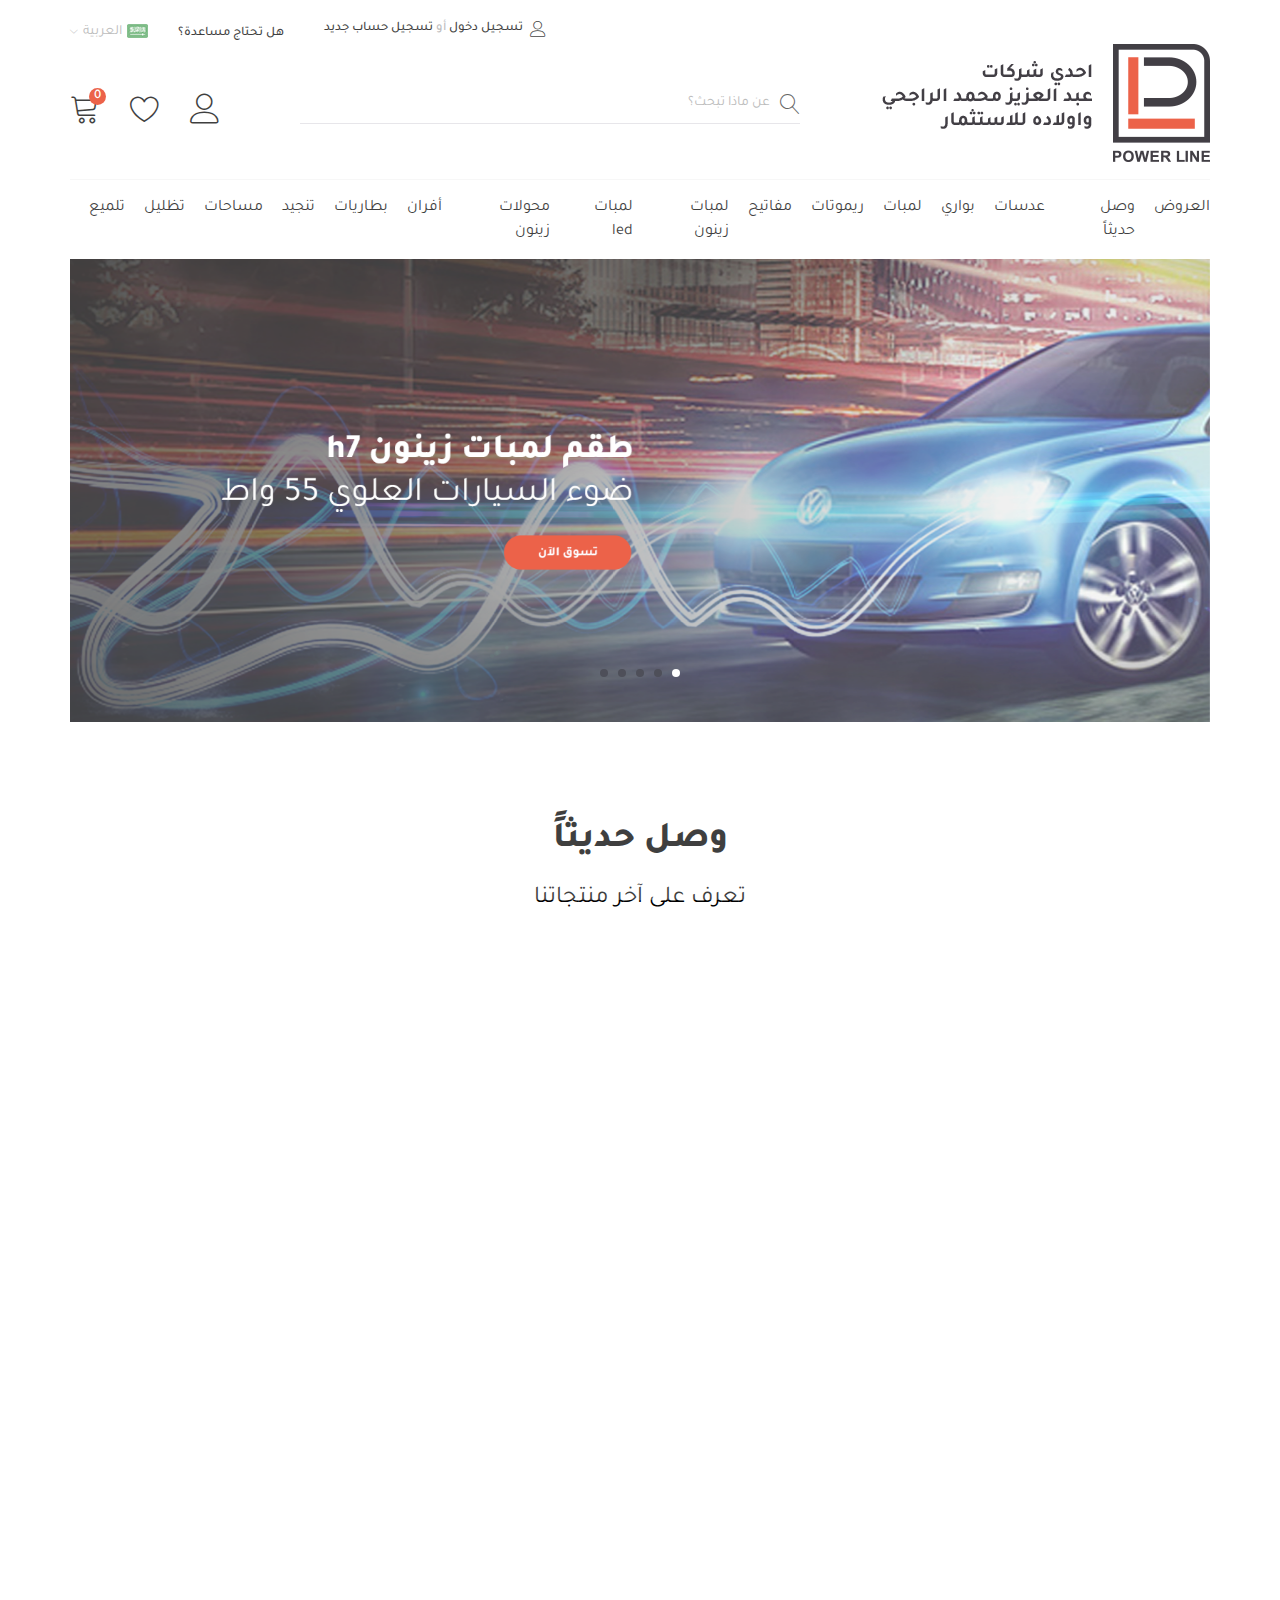
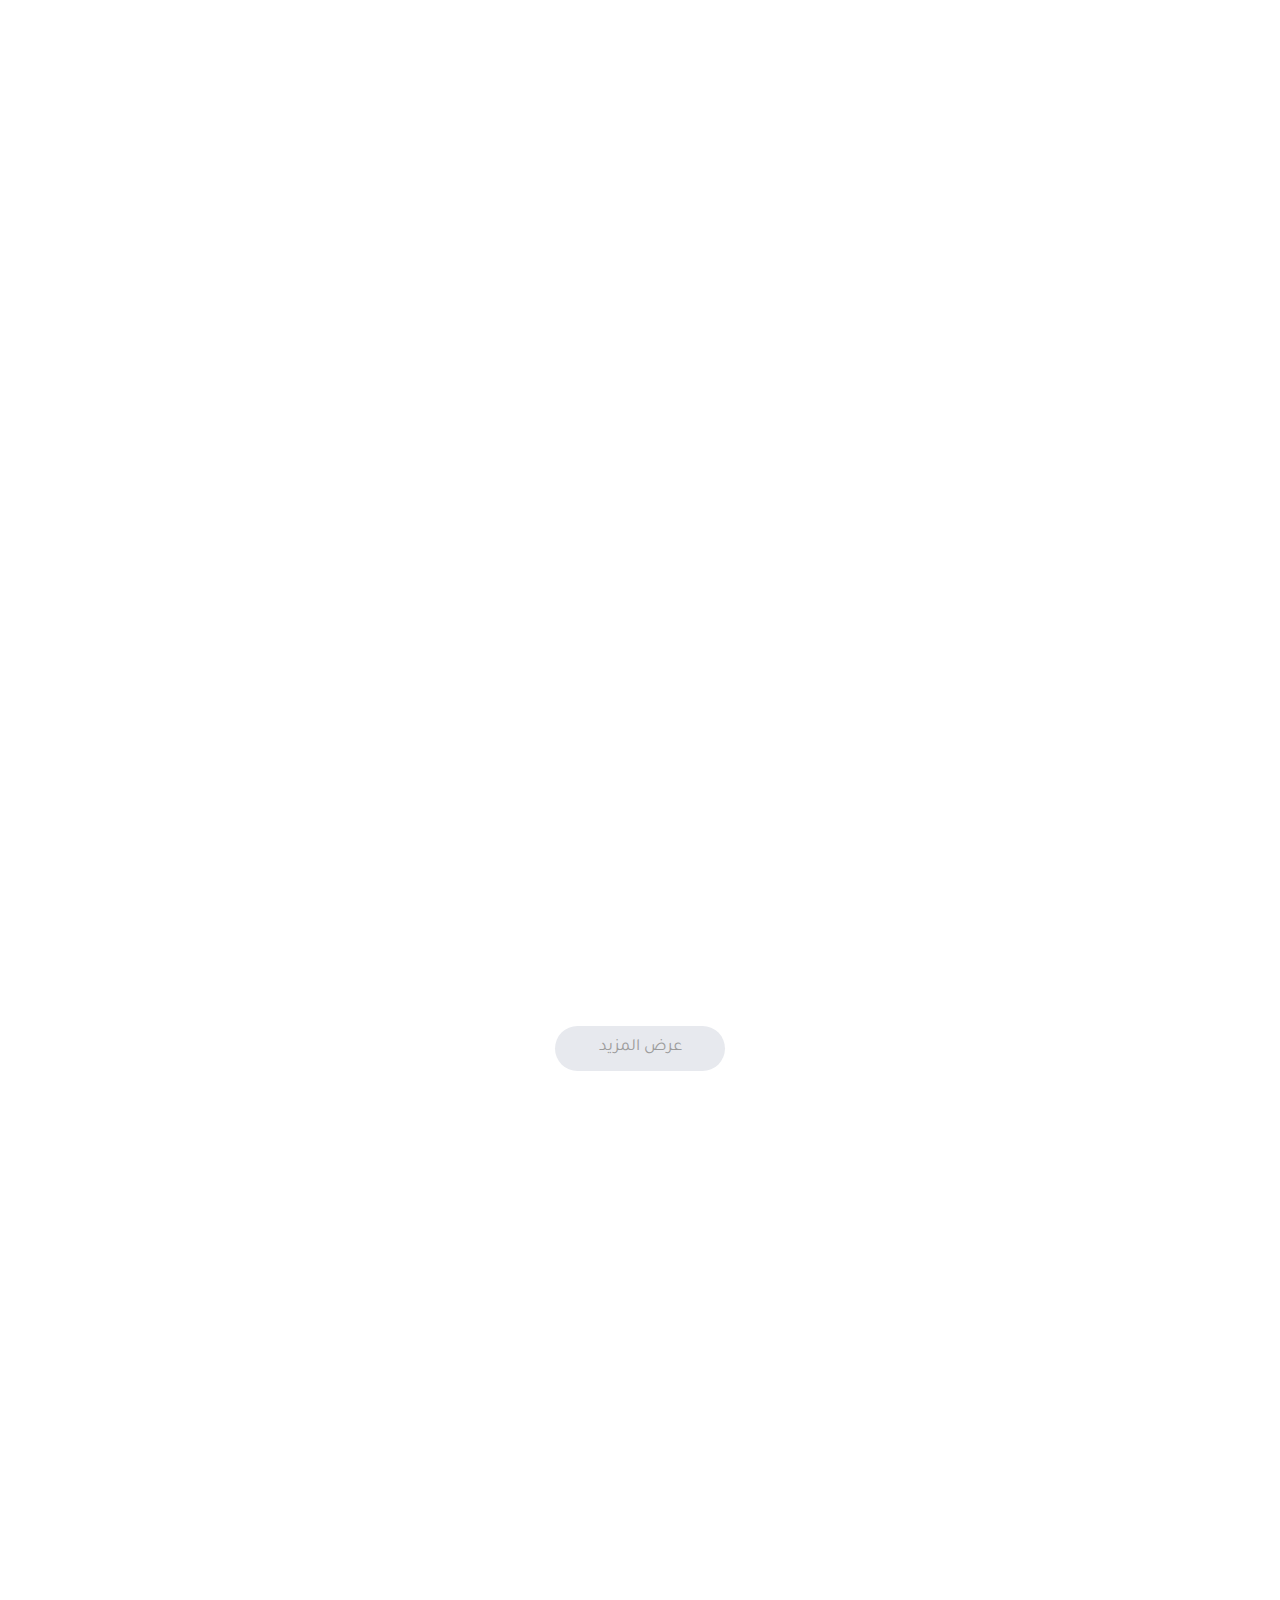
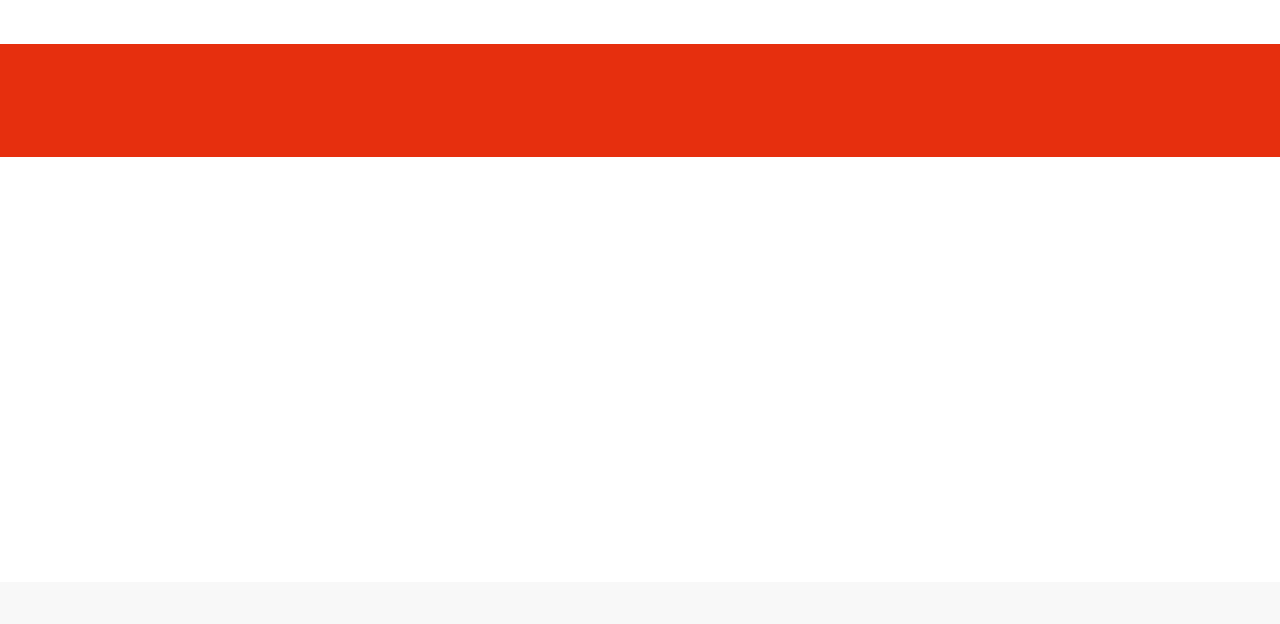
<file: index.html>
<!DOCTYPE html>
<!--[if lt IE 7]>      <html class="no-js lt-ie9 lt-ie8 lt-ie7"> <![endif]-->
<!--[if IE 7]>         <html class="no-js lt-ie9 lt-ie8"> <![endif]-->
<!--[if IE 8]>         <html class="no-js lt-ie9"> <![endif]-->
<!--[if gt IE 8]>      <html class="no-js"> <!-<![endif]-->
<html lang="ar" dir="rtl">

<head>
    <meta charset="utf-8">
    <meta http-equiv="X-UA-Compatible" content="IE=edge">
    <title>Power Line Store</title>
    <meta name="description" content="">
    <meta name="viewport" content="width=device-width, initial-scale=1">
    <link rel="stylesheet" href="css/all.min.css">
    <link rel="stylesheet" href="css/bootstrap.min.css">
    <link rel="stylesheet" href="css/bootstrap-rtl.min.css">
    <link rel="stylesheet" href="css/fonts.css">
    <link rel="stylesheet" href="css/animate.css">
    <link rel="stylesheet" href="css/owl.carousel.min.css">
    <link rel="stylesheet" href="css/owl.theme.default.min.css">
    <link rel="stylesheet" href="css/Linearicons.css">
    <!-- <link rel="stylesheet" href="css/bootstrap-ul.min.css"> -->
    <link rel="stylesheet" href="css/main.css">
    <link rel="stylesheet" href="css/media.css">
</head>

<body>
    <!--[if lt IE 7]>
            <p class="browsehappy">You are using an <strong>outdated</strong> browser. Please <a href="#">upgrade your browser</a> to improve your experience.</p>
        <![endif]-->

    <!--------------------------------------- Header Start -------------------------------------->
    <div class="lang-back"></div>
    <div class="mo-header">
        <div class="container">

            <div class="page-intro">
                <div class="page-config">
                    <p class="config-top">
                        <span class="user-icon lnr lnr-user"></span>
                        <a href="#!" class="config-link">تسجيل دخول </a>
                        <span class="or">أو</span>
                        <a href="#!" class="config-link">تسجيل حساب جديد</a>
                    </p>
                </div>
                <p class="need-help"><a href="#!" class="need-help-link">هل تحتاج مساعدة؟</a></p>
                <div class="page-language">
                    <div class="flag">
                        <img src="images/logo/Saudi-Arabia.png" class="saudi-arabia">
                    </div>
                    <p class="lang">العربية</p>
                    <ul class="lang-list list-unstyled">
                        <li class="lang-li"><a href="index.html" class="lang-link">العربية</a></li>
                        <li class="lang-li"><a href="index-en.html" class="lang-link">English</a></li>
                    </ul>
                </div>
            </div>

            <div class="header-content">
                <div class="row">

                    <div class="col-md-4 col-xs-6">
                        <div class="logo">
                            <a href="#!"><img src="images/logo/logo.png" class="logo-img"></a>
                        </div>
                    </div>
                    <div class="col-md-8 col-xs-6">
                        <div class="user-tools">
                            <button class="close-search-btn"><span class="lnr lnr-cross"></span></button>
                            <div class="search-box">
                                <div class="search-bar">
                                    <button class="search-click"><span class="lnr lnr-magnifier"></span></button>
                                    <input class="search-input" type="text" placeholder="عن ماذا تبحث؟">
                                </div>
                            </div>
                            <div class="terms">
                                <div class="menu">
                                    <span class="menu-icon open-menu"></span>
                                </div>
                                <div class="config">
                                    <span class="config-icon lnr lnr-user"></span>
                                    <ul class="config-list list-unstyled">
                                        <li class="config-list-li"><a class="config-link" href="#!">تسجيل دخول</a></li>
                                        <li class="config-list-li"><a class="config-link" href="#!">تسجيل جديد</a></li>
                                    </ul>
                                </div>
                                <div class="search">
                                    <span class="search-icon open-search"></span>
                                </div>
                                <div class="fav">
                                    <span class="fav-icon lnr lnr-heart"></span>
                                </div>
                                <div class="shop">
                                    <span class="shop-icon lnr lnr-cart"></span>
                                    <span class="counter">0</span>
                                </div>
                            </div>
                        </div>
                    </div>

                </div>
            </div>

        </div>
    </div>
    <!---------------------------------------- Header End --------------------------------------->


    <!----------------------------------------- Nav Start --------------------------------------->
    <div class="mo-nav">
        <div class="container">
            <button class="close"><span class="lnr lnr-cross"></span></button>
            <div class="page-language">
                <div class="lang-title">
                    <div class="flag">
                        <img src="images/logo/Saudi-Arabia.png" class="saudi-arabia">
                    </div>
                    <p class="lang">العربية</p>
                </div>
                <ul class="lang-list list-unstyled">
                    <li class="lang-li"><a href="index.html" class="lang-link">العربية</a></li>
                    <li class="lang-li"><a href="index-en.html" class="lang-link">English</a></li>
                </ul>
            </div>
            <ul class="nav-list list-unstyled">
                <li class="nav-list-li"><a href="#!" class="nav-link account">حسابي</a>
                    <ul class="config-list list-unstyled">
                        <li class="config-list-li"><a class="config-link" href="#!">تسجيل دخول</a></li>
                        <li class="config-list-li"><a class="config-link" href="#!">تسجيل جديد</a></li>
                    </ul>
                </li>
                <li class="nav-list-li"><a href="#!" class="nav-link">العروض</a></li>
                <li class="nav-list-li"><a href="#!" class="nav-link">وصل حديثاً</a></li>
                <li class="nav-list-li"><a href="#!" class="nav-link">عدسات</a></li>
                <li class="nav-list-li"><a href="#!" class="nav-link">بواري</a></li>
                <li class="nav-list-li"><a href="#!" class="nav-link">لمبات</a></li>
                <li class="nav-list-li"><a href="#!" class="nav-link">ريموتات</a></li>
                <li class="nav-list-li"><a href="#!" class="nav-link">مفاتيح</a></li>
                <li class="nav-list-li"><a href="#!" class="nav-link">لمبات زينون</a></li>
                <li class="nav-list-li"><a href="#!" class="nav-link">لمبات led</a></li>
                <li class="nav-list-li"><a href="#!" class="nav-link">محولات زينون</a></li>
                <li class="nav-list-li"><a href="#!" class="nav-link">أفران</a></li>
                <li class="nav-list-li"><a href="#!" class="nav-link">بطاريات</a></li>
                <li class="nav-list-li"><a href="#!" class="nav-link">تنجيد</a></li>
                <li class="nav-list-li"><a href="#!" class="nav-link">مساحات</a></li>
                <li class="nav-list-li"><a href="#!" class="nav-link">تظليل</a></li>
                <li class="nav-list-li"><a href="#!" class="nav-link">تلميع</a></li>
                <li class="nav-list-li">
                    <a href="#!" class="nav-link help">
                        <p class="need-help"><a href="#!" class="need-help-link">هل تحتاج مساعدة؟</a></p>
                    </a>
                </li>
            </ul>
        </div>
    </div>
    <!------------------------------------------ Nav End ---------------------------------------->


    <!-------------------------------------- Main Slider Start ---------------------------------->
    <div class="main-slider">
        <div class="container">
            <div class="owl-carousel owl-theme wow animate__zoomIn" data-wow-duration="0.3s">
                <div class="main-item wow animate__zoomIn" data-wow-duration="0.4s">
                    <a href="#!"><img class="main-img" src="images/main-slider/slider.png"></a>
                </div>
                <div class="main-item">
                    <a href="#!"><img class="main-img" src="images/main-slider/slider.png"></a>
                </div>
                <div class="main-item">
                    <a href="#!"><img class="main-img" src="images/main-slider/slider.png"></a>
                </div>
                <div class="main-item">
                    <a href="#!"><img class="main-img" src="images/main-slider/slider.png"></a>
                </div>
                <div class="main-item">
                    <a href="#!"><img class="main-img" src="images/main-slider/slider.png"></a>
                </div>
            </div>
        </div>
    </div>
    <!--------------------------------------- Main Slider End ----------------------------------->


    <!------------------------------------- Sub Slider 1 Start ---------------------------------->
    <div class="sub-slider">
        <div class="container">
            <h2 class="sub-slider-title wow animate__zoomIn" data-wow-duration="0.3s">وصل حديثاً</h2>
            <p class="sub-slider-desc wow animate__zoomIn" data-wow-duration="0.4s">تعرف على آخر منتجاتنا</p>
            <div class="owl-carousel owl-theme wow animate__zoomIn" data-wow-duration="0.5s">
                <div class="sub-item wow animate__zoomIn" data-wow-duration="0.6s">
                    <div class="item-img-box">
                        <a href="#!">
                            <img src="images/sub-sliders/1.png" class="item-img">
                        </a>
                    </div>
                    <div class="item-content">
                        <ul class="stars-list list-unstyled">
                            <li class="stars-list-li"><i class="fas fa-star"></i></li>
                            <li class="stars-list-li"><i class="fas fa-star"></i></li>
                            <li class="stars-list-li"><i class="fas fa-star"></i></li>
                            <li class="stars-list-li"><i class="fas fa-star"></i></li>
                            <li class="stars-list-li"><i class="fas fa-star"></i></li>
                        </ul>
                        <a href="#!" class="item-name">اسم منتج تجريبي</a>
                        <div class="price-box">
                            <span class="first-price">850 ريال</span>
                        </div>
                    </div>
                </div>

                <div class="sub-item wow animate__zoomIn" data-wow-duration="0.7s">
                    <div class="item-img-box">
                        <a href="#!">
                            <img src="images/sub-sliders/2.png" class="item-img">
                        </a>
                    </div>
                    <div class="item-content">
                        <ul class="stars-list list-unstyled">
                            <li class="stars-list-li"><i class="fas fa-star"></i></li>
                            <li class="stars-list-li"><i class="fas fa-star"></i></li>
                            <li class="stars-list-li"><i class="fas fa-star"></i></li>
                            <li class="stars-list-li"><i class="fas fa-star"></i></li>
                            <li class="stars-list-li"><i class="fas fa-star"></i></li>
                        </ul>
                        <a href="#!" class="item-name">اسم منتج تجريبي</a>
                        <div class="price-box">
                            <span class="first-price">850 ريال</span>
                            <span class="last-price">955 ريال</span>
                        </div>
                    </div>
                </div>

                <div class="sub-item wow animate__zoomIn" data-wow-duration="0.8s">
                    <div class="item-img-box">
                        <a href="#!">
                            <img src="images/sub-sliders/3.png" class="item-img">
                        </a>
                    </div>
                    <div class="item-content">
                        <ul class="stars-list list-unstyled">
                            <li class="stars-list-li"><i class="fas fa-star"></i></li>
                            <li class="stars-list-li"><i class="fas fa-star"></i></li>
                            <li class="stars-list-li"><i class="fas fa-star"></i></li>
                            <li class="stars-list-li"><i class="fas fa-star"></i></li>
                            <li class="stars-list-li"><i class="fas fa-star"></i></li>
                        </ul>
                        <a href="#!" class="item-name">اسم منتج تجريبي</a>
                        <div class="price-box">
                            <span class="first-price">850 ريال</span>
                            <span class="last-price">955 ريال</span>
                        </div>
                    </div>
                </div>

                <div class="sub-item wow animate__zoomIn" data-wow-duration="0.9s">
                    <div class="item-img-box">
                        <a href="#!">
                            <img src="images/sub-sliders/4.png" class="item-img">
                        </a>
                    </div>
                    <div class="item-content">
                        <ul class="stars-list list-unstyled">
                            <li class="stars-list-li"><i class="fas fa-star"></i></li>
                            <li class="stars-list-li"><i class="fas fa-star"></i></li>
                            <li class="stars-list-li"><i class="fas fa-star"></i></li>
                            <li class="stars-list-li"><i class="fas fa-star"></i></li>
                            <li class="stars-list-li"><i class="fas fa-star"></i></li>
                        </ul>
                        <a href="#!" class="item-name">اسم منتج تجريبي</a>
                        <div class="price-box">
                            <span class="first-price">850 ريال</span>
                        </div>
                    </div>
                </div>

                <div class="sub-item">
                    <div class="item-img-box">
                        <a href="#!">
                            <img src="images/sub-sliders/3.png" class="item-img">
                        </a>
                    </div>
                    <div class="item-content">
                        <ul class="stars-list list-unstyled">
                            <li class="stars-list-li"><i class="fas fa-star"></i></li>
                            <li class="stars-list-li"><i class="fas fa-star"></i></li>
                            <li class="stars-list-li"><i class="fas fa-star"></i></li>
                            <li class="stars-list-li"><i class="fas fa-star"></i></li>
                            <li class="stars-list-li"><i class="fas fa-star"></i></li>
                        </ul>
                        <a href="#!" class="item-name">اسم منتج تجريبي</a>
                        <div class="price-box">
                            <span class="first-price">850 ريال</span>
                            <span class="last-price">955 ريال</span>
                        </div>
                    </div>
                </div>
            </div>
            <a href="#!" class="show-more wow animate__zoomIn" data-wow-duration="0.5s">عرض المزيد</a>
        </div>
    </div>
    <!-------------------------------------- Sub Slider 1 End ----------------------------------->


    <!---------------------------------------- Gallary Start ------------------------------------>
    <div class="gallary">
        <div class="container">
            <div class="row">
                <div class="col-md-6 col-xs-12">
                    <div class="gallary-content wow animate__zoomIn" data-wow-duration="0.3s">
                        <a href="#!"><img class="gallary-img" src="images/gallary/1.png"></a>
                    </div>
                </div>
                <div class="col-md-6 col-xs-12">
                    <div class="gallary-content wow animate__zoomIn" data-wow-duration="0.3s">
                        <a href="#!"><img class="gallary-img" src="images/gallary/2.png"></a>
                    </div>
                </div>
            </div>
        </div>
    </div>
    <!----------------------------------------- Gallary End ------------------------------------->


    <!-------------------------------------- Sub Slider 2 Start --------------------------------->
    <div class="sub-slider">
        <div class="container">
            <h2 class="sub-slider-title wow animate__zoomIn" data-wow-duration="0.3s">العروض المميزة</h2>
            <p class="sub-slider-desc wow animate__zoomIn" data-wow-duration="0.4s">لا تفوتك العروض والتخفيضات المميزة</p>
            <div class="owl-carousel owl-theme wow animate__zoomIn" data-wow-duration="0.5s">
                <div class="sub-item wow animate__zoomIn" data-wow-duration="0.6s">
                    <div class="item-img-box">
                        <a href="#!">
                            <img src="images/sub-sliders/1.png" class="item-img">
                        </a>
                    </div>
                    <div class="item-content">
                        <ul class="stars-list list-unstyled">
                            <li class="stars-list-li"><i class="fas fa-star"></i></li>
                            <li class="stars-list-li"><i class="fas fa-star"></i></li>
                            <li class="stars-list-li"><i class="fas fa-star"></i></li>
                            <li class="stars-list-li"><i class="fas fa-star"></i></li>
                            <li class="stars-list-li"><i class="fas fa-star"></i></li>
                        </ul>
                        <a href="#!" class="item-name">اسم منتج تجريبي</a>
                        <div class="price-box">
                            <span class="first-price">850 ريال</span>
                        </div>
                    </div>
                </div>

                <div class="sub-item wow animate__zoomIn" data-wow-duration="0.7s">
                    <div class="item-img-box">
                        <a href="#!">
                            <img src="images/sub-sliders/2.png" class="item-img">
                        </a>
                    </div>
                    <div class="item-content">
                        <ul class="stars-list list-unstyled">
                            <li class="stars-list-li"><i class="fas fa-star"></i></li>
                            <li class="stars-list-li"><i class="fas fa-star"></i></li>
                            <li class="stars-list-li"><i class="fas fa-star"></i></li>
                            <li class="stars-list-li"><i class="fas fa-star"></i></li>
                            <li class="stars-list-li"><i class="fas fa-star"></i></li>
                        </ul>
                        <a href="#!" class="item-name">اسم منتج تجريبي</a>
                        <div class="price-box">
                            <span class="first-price">850 ريال</span>
                            <span class="last-price">955 ريال</span>
                        </div>
                    </div>
                </div>

                <div class="sub-item wow animate__zoomIn" data-wow-duration="0.8s">
                    <div class="item-img-box">
                        <a href="#!">
                            <img src="images/sub-sliders/3.png" class="item-img">
                        </a>
                    </div>
                    <div class="item-content">
                        <ul class="stars-list list-unstyled">
                            <li class="stars-list-li"><i class="fas fa-star"></i></li>
                            <li class="stars-list-li"><i class="fas fa-star"></i></li>
                            <li class="stars-list-li"><i class="fas fa-star"></i></li>
                            <li class="stars-list-li"><i class="fas fa-star"></i></li>
                            <li class="stars-list-li"><i class="fas fa-star"></i></li>
                        </ul>
                        <a href="#!" class="item-name">اسم منتج تجريبي</a>
                        <div class="price-box">
                            <span class="first-price">850 ريال</span>
                            <span class="last-price">955 ريال</span>
                        </div>
                    </div>
                </div>

                <div class="sub-item wow animate__zoomIn" data-wow-duration="0.9s">
                    <div class="item-img-box">
                        <a href="#!">
                            <img src="images/sub-sliders/4.png" class="item-img">
                        </a>
                    </div>
                    <div class="item-content">
                        <ul class="stars-list list-unstyled">
                            <li class="stars-list-li"><i class="fas fa-star"></i></li>
                            <li class="stars-list-li"><i class="fas fa-star"></i></li>
                            <li class="stars-list-li"><i class="fas fa-star"></i></li>
                            <li class="stars-list-li"><i class="fas fa-star"></i></li>
                            <li class="stars-list-li"><i class="fas fa-star"></i></li>
                        </ul>
                        <a href="#!" class="item-name">اسم منتج تجريبي</a>
                        <div class="price-box">
                            <span class="first-price">850 ريال</span>
                        </div>
                    </div>
                </div>

                <div class="sub-item">
                    <div class="item-img-box">
                        <a href="#!">
                            <img src="images/sub-sliders/3.png" class="item-img">
                        </a>
                    </div>
                    <div class="item-content">
                        <ul class="stars-list list-unstyled">
                            <li class="stars-list-li"><i class="fas fa-star"></i></li>
                            <li class="stars-list-li"><i class="fas fa-star"></i></li>
                            <li class="stars-list-li"><i class="fas fa-star"></i></li>
                            <li class="stars-list-li"><i class="fas fa-star"></i></li>
                            <li class="stars-list-li"><i class="fas fa-star"></i></li>
                        </ul>
                        <a href="#!" class="item-name">اسم منتج تجريبي</a>
                        <div class="price-box">
                            <span class="first-price">850 ريال</span>
                            <span class="last-price">955 ريال</span>
                        </div>
                    </div>
                </div>
            </div>
            <a href="#!" class="show-more">عرض المزيد</a>
        </div>
    </div>
    <!--------------------------------------- Sub Slider 2 End ---------------------------------->


    <!----------------------------------------- Brands Start ------------------------------------>
    <div class="brands">
        <div class="container">
            <h2 class="brands-title wow animate__zoomIn" data-wow-duration="0.3s">تسوق حسب الماركة<a href="#!" class="show-more-brands">عرض المزيد</a></h2>
            <div class="owl-carousel owl-theme wow animate__zoomIn" data-wow-duration="0.4s">
                <div class="brand wow animate__zoomIn" data-wow-duration="0.4s">
                    <a href="#!"><img src="images/brands/1.png" class="brand-img"></a>
                </div>
                <div class="brand wow animate__zoomIn" data-wow-duration="0.5s">
                    <a href="#!"><img src="images/brands/2.png" class="brand-img"></a>
                </div>
                <div class="brand wow animate__zoomIn" data-wow-duration="0.6s">
                    <a href="#!"><img src="images/brands/3.png" class="brand-img"></a>
                </div>
                <div class="brand wow animate__zoomIn" data-wow-duration="0.7s">
                    <a href="#!"><img src="images/brands/4.png" class="brand-img"></a>
                </div>
                <div class="brand wow animate__zoomIn" data-wow-duration="0.8s">
                    <a href="#!"><img src="images/brands/5.png" class="brand-img"></a>
                </div>
                <div class="brand wow animate__zoomIn" data-wow-duration="0.9s">
                    <a href="#!"><img src="images/brands/6.png" class="brand-img"></a>
                </div>
                <div class="brand">
                    <a href="#!"><img src="images/brands/3.png" class="brand-img"></a>
                </div>
            </div>
        </div>
    </div>
    <!------------------------------------------ Barnds End ------------------------------------->


    <!---------------------------------------- Features Start ----------------------------------->
    <div class="features">
        <div class="container">
            <div class="row">
                <div class="features-box">
                    <div class="col-md-3 col-xs-12">
                        <div class="feature wow animate__zoomIn" data-wow-duration="0.3s">
                            <div class="feature-icon-box">
                                <i class="feature-icon fas fa-star"></i>
                            </div>
                            <div class="feature-content">
                                <p class="feature-desc">ماركات أصلية 100%</p>
                            </div>
                        </div>
                    </div>

                    <div class="col-md-3 col-xs-12">
                        <div class="feature wow animate__zoomIn" data-wow-duration="0.4s">
                            <div class="feature-icon-box">
                                <i class="feature-icon fas fa-credit-card"></i>
                            </div>
                            <div class="feature-content">
                                <p class="feature-desc">وسائل دفع متعددة وآمنة</p>
                            </div>
                        </div>
                    </div>

                    <div class="col-md-3 col-xs-12">
                        <div class="feature wow animate__zoomIn" data-wow-duration="0.5s">
                            <div class="feature-icon-box">
                                <i class="feature-icon fas fa-users"></i>
                            </div>
                            <div class="feature-content">
                                <p class="feature-desc">خدمة عملاء متميزة</p>
                            </div>
                        </div>
                    </div>

                    <div class="col-md-3 col-xs-12">
                        <div class="feature wow animate__zoomIn" data-wow-duration="0.6s">
                            <div class="feature-icon-box">
                                <i class="feature-icon fas fa-truck"></i>
                            </div>
                            <div class="feature-content">
                                <p class="feature-desc">شحن مجاني لأكثر من 299 ريال</p>
                            </div>
                        </div>
                    </div>
                </div>
            </div>
        </div>
    </div>
    <!----------------------------------------- Features End ------------------------------------>


    <!----------------------------------------- Footer Start ------------------------------------>
    <div class="footer">
        <div class="container">
            <div class="footer-top">
                <div class="row">

                    <div class="slide-group" id="parent">
                        <div class="col-md-2 col-xs-12">
                            <div class="footer-col one first wow animate__zoomIn" data-wow-duration="0.3s">
                                <h3 class="footer-heading">
                                    <a class="footer-link" data-toggle="collapse" data-target="#collapseOne" aria-expanded="false" aria-controls="collapseOne">معلومات</a>
                                </h3>
                                <div class="slide-list collapse" id="collapseOne" data-parent="#parent">
                                    <ul class="info-list list-unstyled">
                                        <li class="info-list-li"><a class="info-link" href="#!">من نحن</a></li>
                                        <li class="info-list-li"><a class="info-link" href="#!">الشحن والتوصيل</a></li>
                                        <li class="info-list-li"><a class="info-link" href="#!">الحسابات البنكية</a></li>
                                        <li class="info-list-li"><a class="info-link" href="#!">الخصوصية</a></li>
                                        <li class="info-list-li"><a class="info-link" href="#!">شروط الاستخدام</a></li>
                                    </ul>
                                </div>
                            </div>
                        </div>
                        <div class="col-md-2 col-xs-12">
                            <div class="footer-col one second wow animate__zoomIn" data-wow-duration="0.4s">
                                <h3 class="footer-heading">
                                    <a class="footer-link" data-toggle="collapse" data-target="#collapseTwo" aria-expanded="false" aria-controls="collapseTwo">إضافات</a>
                                </h3>
                                <div class="slide-list collapse" id="collapseTwo" data-parent="#parent">
                                    <ul class="info-list list-unstyled">
                                        <li class="info-list-li"><a class="info-link" href="#!">الشركات</a></li>
                                        <li class="info-list-li"><a class="info-link" href="#!">قسائم الهدايا</a></li>
                                        <li class="info-list-li"><a class="info-link" href="#!">نظام العمولة</a></li>
                                        <li class="info-list-li"><a class="info-link" href="#!">العروض المميزة</a></li>
                                    </ul>
                                </div>
                            </div>
                        </div>
                        <div class="col-md-2 col-xs-12">
                            <div class="footer-col one third wow animate__zoomIn" data-wow-duration="0.5s">
                                <h3 class="footer-heading">
                                    <a class="footer-link" data-toggle="collapse" data-target="#collapseThree" aria-expanded="false" aria-controls="collapseThree">خدمة العملاء</a>
                                </h3>
                                <div class="slide-list collapse" id="collapseThree" data-parent="#parent">
                                    <ul class="info-list list-unstyled">
                                        <li class="info-list-li"><a class="info-link" href="#!">اتصل بنا</a></li>
                                        <li class="info-list-li"><a class="info-link" href="#!">ارجاع الطلب</a></li>
                                        <li class="info-list-li"><a class="info-link" href="#!">خريطة الموقع</a></li>
                                        <li class="info-list-li"><a class="info-link" href="#!">آراء العملاء</a></li>
                                    </ul>
                                </div>
                            </div>
                        </div>
                        <div class="col-md-2 col-xs-12">
                            <div class="footer-col one last wow animate__zoomIn" data-wow-duration="0.6s">
                                <h3 class="footer-heading">
                                    <a class="footer-link" data-toggle="collapse" data-target="#collapseFour" aria-expanded="false" aria-controls="collapseFour">حسابي</a>
                                </h3>
                                <div class="slide-list collapse" id="collapseFour" data-parent="#parent">
                                    <ul class="info-list list-unstyled">
                                        <li class="info-list-li"><a class="info-link" href="#!">حسابي</a></li>
                                        <li class="info-list-li"><a class="info-link" href="#!">طلباتي</a></li>
                                        <li class="info-list-li"><a class="info-link" href="#!">قائمة رغباتي</a></li>
                                        <li class="info-list-li"><a class="info-link" href="#!">القائمة البريدية</a></li>
                                    </ul>
                                </div>
                            </div>
                        </div>
                    </div>

                    <div class="col-md-4 col-xs-12">
                        <div class="footer-col two">
                            <h3 class="footer-heading wow animate__zoomIn" data-wow-duration="0.6s">النشرة البريدية</h3>
                            <p class="join-newsletter wow animate__zoomIn" data-wow-duration="0.7s">اشترك في النشرة البريدية ليصلك جديد عروضنا ومنتجاتنا</p>
                            <div class="email-box wow animate__zoomIn" data-wow-duration="0.8s">
                                <button class="subscribe"><span class="lnr lnr-envelope"></span></button>
                                <input class="email-input" type="text" placeholder="ادخل بريدك الالكتروني">
                            </div>
                            <ul class="footer-icon-list list-unstyled wow animate__zoomIn" data-wow-duration="0.9s">
                                <li class="footer-icon-li"><a class="footer-icon-link" href="#!"><i class="fab fa-whatsapp"></i></a></li>
                                <li class="footer-icon-li"><a class="footer-icon-link" href="#!"><i class="fab fa-facebook-f"></i></a></li>
                                <li class="footer-icon-li"><a class="footer-icon-link" href="#!"><i class="fab fa-snapchat-ghost"></i></a></li>
                                <li class="footer-icon-li"><a class="footer-icon-link" href="#!"><i class="fab fa-instagram"></i></a></li>
                                <li class="footer-icon-li"><a class="footer-icon-link" href="#!"><i class="fab fa-twitter"></i></a></li>
                            </ul>
                        </div>
                    </div>

                </div>
                <div class="payment wow animate__zoomIn" data-wow-duration="0.5s">
                    <p class="first-pay">
                        <img src="images/footer/1.png" class="pay-img">
                        <img src="images/footer/2.png" class="pay-img">
                        <img src="images/footer/3.png" class="pay-img">
                    </p>
                    <p class="last-pay">
                        <img src="images/footer/4.png" class="pay-img">
                        <img src="images/footer/5.png" class="pay-img">
                        <img src="images/footer/6.png" class="pay-img">
                    </p>
                </div>
            </div>
        </div>
        <div class="footer-bottom">
            <div class="container">
                <div class="copyrights wow animate__zoomIn" data-wow-duration="0.5s">
                    <p class="first-p">&copy; جميع الحقوق محفوظة باور لاين 2020</p>
                    <p class="last-p">صنع في
                        <a href="https://tasawk.com.sa/"><img class="tasawk" src="images/footer/tasawk.png"></a>
                    </p>
                </div>
            </div>
        </div>

    </div>
    <!------------------------------------------ Footer End ------------------------------------->



    <!-------------------------------------- Overlay background --------------------------------->
    <div class="overlay-box"></div>
    <div class="overlay-box2"></div>
    <div class="overlay-box3"></div>
    <div class="overlay-box4"></div>


    <!----------------------------------------- Page Overlay ------------------------------------>
    <div class="loading-overlay">
        <div class="loading-overlay-img">
            <img src="images/logo/preloader.png">
        </div>
    </div>


    <!------------------------------------- Scroll To Top Section ------------------------------->
    <div class="scroll-top">
        <i class="fas fa-long-arrow-alt-up"></i>
    </div>

    <script src="js/jquery-3.5.1.min.js"></script>
    <script src="js/bootstrap.min.js"></script>
    <script src="js/owl.carousel.min.js"></script>
    <script src="js/wow.min.js"></script>
    <!-- <script src="js/bootstrap-ul.min.js"></script> -->
    <script src="js/main.js"></script>
</body>

</html>
</file>
<file: css/fonts.css>
@font-face {
    font-family: "black";
    src: url("../webfonts/Tajawal/Tajawal-Black.ttf")
}

@font-face {
    font-family: "bold";
    src: url("../webfonts/Tajawal/Tajawal-Bold.ttf")
}

@font-face {
    font-family: "extra-bold";
    src: url("../webfonts/Tajawal/Tajawal-ExtraBold.ttf")
}

@font-face {
    font-family: "extra-light";
    src: url("../webfonts/Tajawal/Tajawal-ExtraLight.ttf")
}

@font-face {
    font-family: "light";
    src: url("../webfonts/Tajawal/Tajawal-Light.ttf")
}

@font-face {
    font-family: "medium";
    src: url("../webfonts/Tajawal/Tajawal-Medium.ttf")
}

@font-face {
    font-family: "regular";
    src: url("../webfonts/Tajawal/Tajawal-Regular.ttf")
}
</file>
<file: css/Linearicons.css>
@font-face {
    font-family: 'Linearicons-Free';
    src: url('../webfonts/Linearicons/Linearicons-Free.eot?w118d');
    src: url('../webfonts/Linearicons/Linearicons-Free.eot?#iefixw118d') format('embedded-opentype'), url('../webfonts/Linearicons/Linearicons-Free.woff2?w118d') format('woff2'), url('../webfonts/Linearicons/Linearicons-Free.woff?w118d') format('woff'), url('../webfonts/Linearicons/Linearicons-Free.ttf?w118d') format('truetype'), url('../webfonts/Linearicons/Linearicons-Free.svg?w118d#Linearicons-Free') format('svg');
    font-weight: normal;
    font-style: normal;
}

.lnr {
    font-family: 'Linearicons-Free';
    speak: none;
    font-style: normal;
    font-weight: normal;
    font-variant: normal;
    text-transform: none;
    line-height: 1;
    /* Better Font Rendering =========== */
    -webkit-font-smoothing: antialiased;
    -moz-osx-font-smoothing: grayscale;
}

.lnr-home:before {
    content: "\e800";
}

.lnr-apartment:before {
    content: "\e801";
}

.lnr-pencil:before {
    content: "\e802";
}

.lnr-magic-wand:before {
    content: "\e803";
}

.lnr-drop:before {
    content: "\e804";
}

.lnr-lighter:before {
    content: "\e805";
}

.lnr-poop:before {
    content: "\e806";
}

.lnr-sun:before {
    content: "\e807";
}

.lnr-moon:before {
    content: "\e808";
}

.lnr-cloud:before {
    content: "\e809";
}

.lnr-cloud-upload:before {
    content: "\e80a";
}

.lnr-cloud-download:before {
    content: "\e80b";
}

.lnr-cloud-sync:before {
    content: "\e80c";
}

.lnr-cloud-check:before {
    content: "\e80d";
}

.lnr-database:before {
    content: "\e80e";
}

.lnr-lock:before {
    content: "\e80f";
}

.lnr-cog:before {
    content: "\e810";
}

.lnr-trash:before {
    content: "\e811";
}

.lnr-dice:before {
    content: "\e812";
}

.lnr-heart:before {
    content: "\e813";
}

.lnr-star:before {
    content: "\e814";
}

.lnr-star-half:before {
    content: "\e815";
}

.lnr-star-empty:before {
    content: "\e816";
}

.lnr-flag:before {
    content: "\e817";
}

.lnr-envelope:before {
    content: "\e818";
}

.lnr-paperclip:before {
    content: "\e819";
}

.lnr-inbox:before {
    content: "\e81a";
}

.lnr-eye:before {
    content: "\e81b";
}

.lnr-printer:before {
    content: "\e81c";
}

.lnr-file-empty:before {
    content: "\e81d";
}

.lnr-file-add:before {
    content: "\e81e";
}

.lnr-enter:before {
    content: "\e81f";
}

.lnr-exit:before {
    content: "\e820";
}

.lnr-graduation-hat:before {
    content: "\e821";
}

.lnr-license:before {
    content: "\e822";
}

.lnr-music-note:before {
    content: "\e823";
}

.lnr-film-play:before {
    content: "\e824";
}

.lnr-camera-video:before {
    content: "\e825";
}

.lnr-camera:before {
    content: "\e826";
}

.lnr-picture:before {
    content: "\e827";
}

.lnr-book:before {
    content: "\e828";
}

.lnr-bookmark:before {
    content: "\e829";
}

.lnr-user:before {
    content: "\e82a";
}

.lnr-users:before {
    content: "\e82b";
}

.lnr-shirt:before {
    content: "\e82c";
}

.lnr-store:before {
    content: "\e82d";
}

.lnr-cart:before {
    content: "\e82e";
}

.lnr-tag:before {
    content: "\e82f";
}

.lnr-phone-handset:before {
    content: "\e830";
}

.lnr-phone:before {
    content: "\e831";
}

.lnr-pushpin:before {
    content: "\e832";
}

.lnr-map-marker:before {
    content: "\e833";
}

.lnr-map:before {
    content: "\e834";
}

.lnr-location:before {
    content: "\e835";
}

.lnr-calendar-full:before {
    content: "\e836";
}

.lnr-keyboard:before {
    content: "\e837";
}

.lnr-spell-check:before {
    content: "\e838";
}

.lnr-screen:before {
    content: "\e839";
}

.lnr-smartphone:before {
    content: "\e83a";
}

.lnr-tablet:before {
    content: "\e83b";
}

.lnr-laptop:before {
    content: "\e83c";
}

.lnr-laptop-phone:before {
    content: "\e83d";
}

.lnr-power-switch:before {
    content: "\e83e";
}

.lnr-bubble:before {
    content: "\e83f";
}

.lnr-heart-pulse:before {
    content: "\e840";
}

.lnr-construction:before {
    content: "\e841";
}

.lnr-pie-chart:before {
    content: "\e842";
}

.lnr-chart-bars:before {
    content: "\e843";
}

.lnr-gift:before {
    content: "\e844";
}

.lnr-diamond:before {
    content: "\e845";
}

.lnr-linearicons:before {
    content: "\e846";
}

.lnr-dinner:before {
    content: "\e847";
}

.lnr-coffee-cup:before {
    content: "\e848";
}

.lnr-leaf:before {
    content: "\e849";
}

.lnr-paw:before {
    content: "\e84a";
}

.lnr-rocket:before {
    content: "\e84b";
}

.lnr-briefcase:before {
    content: "\e84c";
}

.lnr-bus:before {
    content: "\e84d";
}

.lnr-car:before {
    content: "\e84e";
}

.lnr-train:before {
    content: "\e84f";
}

.lnr-bicycle:before {
    content: "\e850";
}

.lnr-wheelchair:before {
    content: "\e851";
}

.lnr-select:before {
    content: "\e852";
}

.lnr-earth:before {
    content: "\e853";
}

.lnr-smile:before {
    content: "\e854";
}

.lnr-sad:before {
    content: "\e855";
}

.lnr-neutral:before {
    content: "\e856";
}

.lnr-mustache:before {
    content: "\e857";
}

.lnr-alarm:before {
    content: "\e858";
}

.lnr-bullhorn:before {
    content: "\e859";
}

.lnr-volume-high:before {
    content: "\e85a";
}

.lnr-volume-medium:before {
    content: "\e85b";
}

.lnr-volume-low:before {
    content: "\e85c";
}

.lnr-volume:before {
    content: "\e85d";
}

.lnr-mic:before {
    content: "\e85e";
}

.lnr-hourglass:before {
    content: "\e85f";
}

.lnr-undo:before {
    content: "\e860";
}

.lnr-redo:before {
    content: "\e861";
}

.lnr-sync:before {
    content: "\e862";
}

.lnr-history:before {
    content: "\e863";
}

.lnr-clock:before {
    content: "\e864";
}

.lnr-download:before {
    content: "\e865";
}

.lnr-upload:before {
    content: "\e866";
}

.lnr-enter-down:before {
    content: "\e867";
}

.lnr-exit-up:before {
    content: "\e868";
}

.lnr-bug:before {
    content: "\e869";
}

.lnr-code:before {
    content: "\e86a";
}

.lnr-link:before {
    content: "\e86b";
}

.lnr-unlink:before {
    content: "\e86c";
}

.lnr-thumbs-up:before {
    content: "\e86d";
}

.lnr-thumbs-down:before {
    content: "\e86e";
}

.lnr-magnifier:before {
    content: "\e86f";
}

.lnr-cross:before {
    content: "\e870";
}

.lnr-menu:before {
    content: "\e871";
}

.lnr-list:before {
    content: "\e872";
}

.lnr-chevron-up:before {
    content: "\e873";
}

.lnr-chevron-down:before {
    content: "\e874";
}

.lnr-chevron-left:before {
    content: "\e875";
}

.lnr-chevron-right:before {
    content: "\e876";
}

.lnr-arrow-up:before {
    content: "\e877";
}

.lnr-arrow-down:before {
    content: "\e878";
}

.lnr-arrow-left:before {
    content: "\e879";
}

.lnr-arrow-right:before {
    content: "\e87a";
}

.lnr-move:before {
    content: "\e87b";
}

.lnr-warning:before {
    content: "\e87c";
}

.lnr-question-circle:before {
    content: "\e87d";
}

.lnr-menu-circle:before {
    content: "\e87e";
}

.lnr-checkmark-circle:before {
    content: "\e87f";
}

.lnr-cross-circle:before {
    content: "\e880";
}

.lnr-plus-circle:before {
    content: "\e881";
}

.lnr-circle-minus:before {
    content: "\e882";
}

.lnr-arrow-up-circle:before {
    content: "\e883";
}

.lnr-arrow-down-circle:before {
    content: "\e884";
}

.lnr-arrow-left-circle:before {
    content: "\e885";
}

.lnr-arrow-right-circle:before {
    content: "\e886";
}

.lnr-chevron-up-circle:before {
    content: "\e887";
}

.lnr-chevron-down-circle:before {
    content: "\e888";
}

.lnr-chevron-left-circle:before {
    content: "\e889";
}

.lnr-chevron-right-circle:before {
    content: "\e88a";
}

.lnr-crop:before {
    content: "\e88b";
}

.lnr-frame-expand:before {
    content: "\e88c";
}

.lnr-frame-contract:before {
    content: "\e88d";
}

.lnr-layers:before {
    content: "\e88e";
}

.lnr-funnel:before {
    content: "\e88f";
}

.lnr-text-format:before {
    content: "\e890";
}

.lnr-text-format-remove:before {
    content: "\e891";
}

.lnr-text-size:before {
    content: "\e892";
}

.lnr-bold:before {
    content: "\e893";
}

.lnr-italic:before {
    content: "\e894";
}

.lnr-underline:before {
    content: "\e895";
}

.lnr-strikethrough:before {
    content: "\e896";
}

.lnr-highlight:before {
    content: "\e897";
}

.lnr-text-align-left:before {
    content: "\e898";
}

.lnr-text-align-center:before {
    content: "\e899";
}

.lnr-text-align-right:before {
    content: "\e89a";
}

.lnr-text-align-justify:before {
    content: "\e89b";
}

.lnr-line-spacing:before {
    content: "\e89c";
}

.lnr-indent-increase:before {
    content: "\e89d";
}

.lnr-indent-decrease:before {
    content: "\e89e";
}

.lnr-pilcrow:before {
    content: "\e89f";
}

.lnr-direction-ltr:before {
    content: "\e8a0";
}

.lnr-direction-rtl:before {
    content: "\e8a1";
}

.lnr-page-break:before {
    content: "\e8a2";
}

.lnr-sort-alpha-asc:before {
    content: "\e8a3";
}

.lnr-sort-amount-asc:before {
    content: "\e8a4";
}

.lnr-hand:before {
    content: "\e8a5";
}

.lnr-pointer-up:before {
    content: "\e8a6";
}

.lnr-pointer-right:before {
    content: "\e8a7";
}

.lnr-pointer-down:before {
    content: "\e8a8";
}

.lnr-pointer-left:before {
    content: "\e8a9";
}
</file>
<file: css/main.css>
/*==================================================================================
                                    General Styles
==================================================================================*/

body {
    font-family: 'Tajawal', sans-serif;
    width: 100%;
}

.overflow {
    overflow: hidden;
}

::-webkit-scrollbar {
    width: 8px;
    background: #fff;
}

::-webkit-scrollbar-thumb {
    background: #e62f0e;
    border-radius: 5px;
    border: 1px solid #eee;
}

.rotate::after {
    content: "";
    transform: rotateX(180deg);
    transition: all 0.4s ease-in-out;
}


/*==================================================================================
                                    Bootstrap Styles
==================================================================================*/

html[dir=ltr] .list-unstyled {
    padding-left: auto;
    padding-right: 0;
}


/*==================================================================================
                                    Main Styles
==================================================================================*/


/***************************** Header Section Start ***************************/

.mo-header {
    /* height: 220px; */
    padding-top: 20px;
    padding-bottom: 15px;
}

.page-intro {
    display: flex;
    flex-direction: row;
    justify-content: flex-end;
}


/* page config */

.page-intro .page-config {
    margin-left: 40px;
}

html[dir=ltr] .page-intro .page-config {
    margin-left: 0;
    margin-right: 40px;
}

.page-config .config-top {
    margin-bottom: 0;
    display: flex;
    flex-direction: row;
    justify-content: center;
    align-items: center;
}

.config-top .user-icon {
    color: #000;
    font-size: 16px;
    margin-left: 7px;
    /* font-weight: 600; */
}

html[dir=ltr] .config-top .user-icon {
    margin-left: 0;
    margin-right: 7px;
}

.config-top .or {
    color: #a7a7a7;
    font-size: 13px;
    font-family: "medium";
    margin: 0 3px;
}

.config-top .config-link {
    color: #000;
    text-decoration: none;
    font-family: "medium";
    font-size: 13px;
    transition: all 0.4s ease-in-out;
}

.config-top .config-link:hover {
    color: #e62f0e;
}


/* page help */

.page-intro .need-help {
    margin-left: 30px;
    margin-bottom: 0;
}

html[dir=ltr] .page-intro .need-help {
    margin-left: 0;
    margin-right: 30px;
}

.page-intro .need-help .need-help-link {
    color: #000;
    text-decoration: none;
    font-family: "medium";
    font-size: 13px;
    transition: all 0.4s ease-in-out;
}

.page-intro .need-help .need-help-link:hover {
    color: #e62f0e
}


/* Page Language */

.page-intro .page-language {
    display: flex;
    flex-direction: row;
    position: relative;
    cursor: pointer;
}

.page-language .flag {
    margin-left: 5px;
}

html[dir=ltr] .page-language .flag {
    margin-left: 0;
    margin-right: 5px;
}

.page-language .lang {
    font-size: 14px;
    font-family: "regular";
    color: #a7a7a7;
    margin-bottom: 0;
    display: flex;
    flex-direction: row;
    align-items: center;
    justify-content: space-between;
    transition: all 0.4s ease-in-out;
}

.page-language:hover .lang {
    color: #e62f0e;
}

.page-language .lang::after {
    content: "\e874";
    font-family: "Linearicons-Free";
    font-size: 8px;
    margin-right: 5px;
    transition: all 0.4s ease-in-out;
}

html[dir=ltr] .page-language .lang::after {
    margin-right: 0;
    margin-left: 5px;
}

.page-language .lang-list {
    position: absolute;
    top: 30px;
    right: 50%;
    transform: translateX(50%);
    width: 100px;
    background-color: #fff;
    box-shadow: 3px 3px 5px #0000001c, -3px -3px 5px #0000001c;
    text-align: center;
    border-radius: 10px;
    z-index: 99999;
    padding: 3px 0;
    display: none;
}

.lang-list .lang-li {
    padding: 7px 0 10px 0;
    position: relative;
}

.lang-list .lang-li:first-child::after {
    content: "";
    position: absolute;
    bottom: 0;
    right: 50%;
    transform: translateX(50%);
    width: 90%;
    height: 1px;
    background-color: #ededed;
}

.lang-list .lang-li .lang-link {
    color: #000;
    text-decoration: none;
    font-family: "medium";
    font-size: 15px;
    transition: all 0.4s ease-in-out;
}

.lang-list .lang-li .lang-link:hover {
    color: #e62f0e;
}

.header-content .logo {
    width: 100%;
}

.header-content .logo .logo-img {
    max-width: 100%;
}

.header-content .user-tools {
    display: flex;
    flex-direction: row;
    justify-content: flex-end;
}

.user-tools .close-search-btn {
    position: fixed;
    top: 20%;
    left: 50%;
    transform: translateX(-50%);
    background-color: transparent;
    border: none;
    outline: none;
    font-size: 28px;
    color: #000;
    opacity: 1;
    z-index: 99999;
    display: none;
}

.user-tools .search-box {
    display: flex;
    flex-direction: row;
    align-items: center;
    height: 120px;
    width: 500px;
    margin-left: 80px;
}

html[dir=ltr] .user-tools .search-box {
    margin-left: 0;
    margin-right: 80px;
}

.search-box .search-bar {
    width: 100%;
    display: flex;
    flex-direction: row;
    align-items: center;
    position: relative;
    /* border-bottom: 1px solid #dfdee3; */
}

.search-bar .search-click {
    position: absolute;
    right: 0;
    background-color: transparent;
    outline: none;
    border: none;
    padding: 0;
    font-size: 20px;
    display: flex;
    flex-direction: column;
    justify-content: center;
    transition: all 0.4s ease-in-out;
}

html[dir=ltr] .search-bar .search-click {
    right: auto;
    left: 0;
}

.search-bar .search-click:hover {
    color: #e62f0e;
}

.search-bar .search-input {
    width: 100%;
    height: 40px;
    border: none;
    outline: none;
    font-family: "regular";
    background-color: transparent;
    font-size: 16px;
    padding-right: 30px;
    border-bottom: 1px solid #dfdee3;
    transition: all 0.4s ease-in-out;
}

html[dir=ltr] .search-bar .search-input {
    padding-right: 0;
    padding-left: 30px;
}

.search-bar .search-input:focus {
    border-bottom: 1px solid #e62f0e;
}

.search-bar .search-input::placeholder {
    font-family: "regular";
    font-size: 14px;
    color: #a7a7a7;
}

.header-content .terms {
    display: flex;
    flex-direction: row;
    align-items: center;
    height: 120px;
}

.terms .menu,
.terms .seach,
.terms .config,
.terms .fav {
    margin-left: 30px;
}

html[dir=ltr] .terms .search,
html[dir=ltr] .terms .menu,
html[dir=ltr] .terms .config,
html[dir=ltr] .terms .fav {
    margin-left: 0;
    margin-right: 30px;
}

.terms .search,
.terms .menu,
.terms .config,
.terms .fav,
.terms .shop {
    position: relative;
    padding-top: 10px;
    display: flex;
    flex-direction: column;
    justify-content: center;
    cursor: pointer;
}

.terms .search .search-icon,
.terms .menu .menu-icon,
.terms .config .config-icon,
.terms .fav .fav-icon,
.terms .shop .shop-icon {
    font-size: 30px;
    color: #000;
    transition: all 0.4s ease-in-out;
}

.terms .search:hover .search-icon,
.terms .menu:hover .menu-icon,
.terms .config:hover .config-icon,
.terms .fav:hover .fav-icon,
.terms .shop:hover .shop-icon {
    color: #e62f0e;
}

.terms .menu,
.terms .search {
    display: none;
}


/**** Config List Start ****/

.terms .config-list {
    position: absolute;
    top: 50px;
    right: 50%;
    transform: translateX(50%);
    width: 130px;
    background-color: #fff;
    padding: 5px 0;
    box-shadow: 3px 3px 5px #0000001c, -3px -3px 5px #0000001c;
    z-index: 99999;
    border-radius: 10px;
    text-align: center;
    display: none;
}

.config-list .config-list-li {
    padding: 7px 0 10px 0;
    position: relative;
}

.config-list .config-list-li:first-child::after {
    content: "";
    position: absolute;
    bottom: 0;
    right: 50%;
    transform: translateX(50%);
    width: 90%;
    height: 1px;
    background-color: #ededed;
}

.config-list-li .config-link {
    color: #000;
    text-decoration: none;
    font-size: 15px;
    font-family: "medium";
    transition: all 0.4s ease-in-out;
}

.config-list-li .config-link:hover {
    color: #e62f0e;
}

.shop .counter {
    position: absolute;
    top: 4px;
    right: -6px;
    width: 17px;
    height: 17px;
    line-height: 18px;
    font-family: "medium";
    font-size: 13px;
    background-color: #e62f0e;
    color: #fff;
    text-align: center;
    border-radius: 50%;
}


/***************************** Nav Section Start ******************************/

.mo-nav .close {
    display: none;
}

.mo-nav .nav-list {
    border-top: 1px solid #f5f5f5;
    padding: 15px 0;
    margin-bottom: 0;
    display: flex;
    flex-direction: row;
}

.nav-list .nav-list-li {
    margin-left: 19px;
}

html[dir=ltr] .nav-list .nav-list-li {
    margin-left: 0;
    margin-right: 11px;
}

.nav-list-li .nav-link {
    color: #000;
    text-decoration: none;
    font-family: "regular";
    font-size: 16px;
    transition: all 0.4s ease-in-out;
}

.nav-list-li .nav-link:hover {
    color: #e62f0e;
}

.mo-nav .page-language,
.mo-nav .nav-list .nav-list-li:nth-child(1),
.mo-nav .nav-list .nav-list-li:nth-child(18) {
    display: none;
}


/***************************** Main Slider Section Start **********************/

.main-slider {
    margin-bottom: 90px;
}

.main-item {
    width: 100%;
    position: relative;
}

.main-item::before {
    content: "";
    position: absolute;
    top: 0;
    left: -105%;
    width: 50%;
    height: 100%;
    display: block;
    z-index: 2;
    background: linear-gradient(to right, rgba(255, 255, 255, 0)0%, rgba(255, 255, 255, 0.3)100%);
    transform: skewX(-25deg);
    cursor: pointer;
}

.main-item:hover::before {
    animation: move 0.7s ease forwards;
}

.main-item .main-img {
    width: 100%;
}

.main-slider .owl-carousel .owl-dots {
    position: absolute;
    left: 50%;
    bottom: 40px;
    transform: translateX(-50%);
    transition: all 0.4s ease-in-out;
}

.main-slider .owl-carousel button.owl-dot {
    width: 8px;
    height: 8px;
    margin: 5px;
    outline: 0;
}

.main-slider .owl-carousel button.owl-dot span {
    background-color: #141623;
    width: 100%;
    height: 100%;
    margin: 0;
    transition: all 0.4s ease-in-out;
}

.main-slider .owl-carousel .owl-dots .owl-dot:hover span {
    background-color: #fff;
}

.main-slider .owl-carousel .owl-dots .owl-dot.active span {
    background-color: #fff;
}


/***************************** Sub Slider 1&2 Section Start *******************/

.sub-slider .sub-slider-title {
    text-align: center;
    font-family: "extra-bold";
    font-size: 36px;
    margin-top: 10px;
    margin-bottom: 20px;
    color: #000;
}

.sub-slider .sub-slider-desc {
    text-align: center;
    font-family: "regular";
    font-size: 24px;
    color: #000;
    margin-bottom: 50px;
}

.sub-item {
    width: 100%;
    padding: 1px;
}

.sub-item .item-img-box {
    width: 100%;
    height: 330px;
    overflow: hidden;
    display: flex;
    flex-direction: row;
    justify-content: center;
    align-items: center;
    border: 1px solid #f5f5f5;
    margin-bottom: 25px;
}

.item-img-box .item-img {
    max-width: 100%;
    transition: all 0.4s ease-in-out;
}

.sub-item .item-img-box:hover .item-img {
    transform: scale(1.04) rotate(-2.5deg);
}

.item-content {
    text-align: center;
}

.item-content .stars-list {
    display: flex;
    flex-direction: row;
    justify-content: center;
    margin-bottom: 10px;
}

.stars-list .stars-list-li {
    margin-left: 5px;
    color: #ffc916;
    font-size: 12px;
}

.stars-list .stars-list-li:last-child {
    margin-left: 0;
}

.stars-list .stars-list-li:first-child {
    color: #ccc;
}

.item-content .item-name {
    color: #000;
    text-decoration: none;
    font-family: "regular";
    font-size: 16px;
    display: block;
    height: 35px;
    transition: all 0.4s ease-in-out;
}

.item-content .item-name:hover {
    color: #e62f0e;
}

.item-content .price-box {
    display: flex;
    flex-direction: row;
    justify-content: center;
}

.price-box .first-price {
    font-size: 18px;
    font-family: "bold";
    color: #e62f0e;
}

html[dir=ltr] .price-box .first-price {
    order: 2;
}

.price-box .last-price {
    margin-right: 10px;
    font-size: 18px;
    font-family: "medium";
    color: #9c9c9c;
    text-decoration: line-through;
}

html[dir=ltr] .price-box .last-price {
    margin-right: 0;
    margin-left: 10px;
}

.sub-slider .owl-carousel {
    width: 100%;
}

.sub-slider .owl-carousel .owl-nav .owl-prev,
.sub-slider .owl-carousel .owl-nav .owl-next {
    margin: 0px;
    border-radius: 50%;
    outline: 0px;
    border: none;
    background-color: transparent;
    color: #000;
    text-align: center;
    font-size: 24px;
    transition: all 0.4s ease-in-out;
}

.sub-slider .owl-carousel .owl-nav .owl-prev:hover,
.sub-slider .owl-carousel .owl-nav .owl-next:hover {
    color: #e62f0e;
}

.sub-slider .owl-carousel .owl-nav .owl-prev {
    position: absolute;
    top: 40%;
    transform: translateY(-50%);
    right: -50px;
}

.sub-slider .owl-carousel .owl-nav .owl-next {
    position: absolute;
    top: 40%;
    transform: translateY(-50%);
    left: -50px;
}

.sub-slider .show-more {
    display: block;
    margin-top: 65px;
    text-align: center;
    color: #9c9c9c;
    text-decoration: none;
    font-family: "regular";
    font-size: 17px;
    width: 170px;
    height: 45px;
    line-height: 43px;
    margin-left: auto;
    margin-right: auto;
    border-radius: 25px;
    background-color: #e7e9ee;
    transition: all 0.4s ease-in-out;
}

.sub-slider .show-more:hover {
    color: #fff;
    background-color: #e62f0e;
}


/***************************** Gallary Section Start **************************/

.gallary {
    margin-top: 100px;
    margin-bottom: 100px;
}

.gallary .gallary-content {
    width: 100%;
    overflow: hidden;
    position: relative;
}

.gallary .gallary-content::before {
    content: "";
    position: absolute;
    top: 0;
    left: -105%;
    width: 50%;
    height: 100%;
    display: block;
    z-index: 2;
    background: linear-gradient(to right, rgba(255, 255, 255, 0) 0%, rgba(255, 255, 255, 0.3)100%);
    transform: skewX(-25deg);
    cursor: pointer;
}

.gallary .gallary-content:hover::before {
    animation: move 0.7s ease forwards;
}

@keyframes move {
    0% {
        left: -105%;
    }
    100% {
        left: 100%
    }
}

.gallary-content .gallary-img {
    width: 100%;
    background-position: center;
    transform: scale(1.09);
    transition: all 0.4s ease-in-out;
}

.gallary-content:hover .gallary-img {
    /* width: 100%; */
    transform: scale(1);
}


/***************************** Barnds Section Start ***************************/

.brands {
    margin-top: 170px;
    margin-bottom: 75px;
}

.brands .brands-title {
    display: flex;
    flex-direction: row;
    justify-content: space-between;
    align-items: center;
    margin-bottom: 75px;
    font-size: 30px;
    font-family: "bold";
}

.brands-title .show-more-brands {
    color: #9c9c9c;
    text-decoration: none;
    font-size: 17px;
    font-family: "regular";
    transition: all 0.4s ease-in-out;
}

.brands-title .show-more-brands:hover {
    color: #e62f0e;
}

.brand {
    display: flex;
    flex-direction: row;
    justify-content: center;
    align-items: center;
    width: 100%;
    height: 190px;
    position: relative;
}

.brand::after {
    content: "";
    position: absolute;
    bottom: 0;
    right: 0;
    width: 100%;
    height: 3px;
    background-color: #e62f0e;
    visibility: hidden;
    transform: scaleX(0);
    transition: all 0.4s ease-in-out;
}

.brand:hover::after {
    visibility: visible;
    transform: scaleX(1);
}

.brand .brand-img {
    width: 100%;
    transition: all 0.4s ease-in-out;
}

.brand:hover .brand-img {
    transform: translateY(-10px);
}

.brands .owl-carousel .owl-nav .owl-prev,
.brands .owl-carousel .owl-nav .owl-next {
    margin: 0px;
    border-radius: 50%;
    outline: 0px;
    border: none;
    background-color: transparent;
    color: #000;
    text-align: center;
    font-size: 24px;
    transition: all 0.4s ease-in-out;
}

.brands .owl-carousel .owl-nav .owl-prev:hover,
.brands .owl-carousel .owl-nav .owl-next:hover {
    color: #e62f0e;
}

.brands .owl-carousel .owl-nav .owl-prev {
    position: absolute;
    top: 50%;
    transform: translateY(-50%);
    right: -50px;
}

.brands .owl-carousel .owl-nav .owl-next {
    position: absolute;
    top: 50%;
    transform: translateY(-50%);
    left: -50px;
}


/***************************** Features Section Start *************************/

.features {
    padding: 40px 0;
    background-color: #e62f0e;
}

.feature {
    display: flex;
    flex-direction: row;
    align-items: center;
}

.feature .feature-icon-box {
    margin-left: 15px;
}

html[dir=ltr] .feature .feature-icon-box {
    margin-left: 0;
    margin-right: 15px;
}

.feature-icon-box .feature-icon {
    color: #fff;
    font-size: 32px;
}

.feature-content .feature-desc {
    margin-bottom: 0;
    color: #fff;
    font-family: "medium";
    font-size: 16px;
}

html[dir=ltr] .feature-content .feature-desc {
    font-size: 14px;
}


/***************************** Footer Section Start ***************************/

.footer {
    padding-top: 70px;
}

.footer-top .footer-col .footer-heading {
    color: #000;
    font-size: 16px;
    font-family: "bold";
    margin-top: 10px;
    margin-bottom: 30px;
}

html[dir=ltr] .footer-top .footer-col .footer-heading {
    text-transform: uppercase;
}

.footer-heading .footer-link {
    color: #000;
    text-decoration: none;
}

.footer-col .info-list {
    margin-top: 0;
}

.info-list .info-list-li {
    margin-bottom: 10px;
}

.info-list-li .info-link {
    color: #000;
    font-family: "regular";
    font-size: 15px;
    text-decoration: none;
    transition: all 0.4s ease-in-out;
}

.info-list-li .info-link:hover {
    color: #e62f0e;
}

.footer-top .two .join-newsletter {
    color: #000;
    font-family: "regular";
    font-size: 15px;
    margin-bottom: 20px;
}

.two .email-box {
    display: flex;
    flex-direction: row;
    align-items: center;
    width: 100%;
    /* border-bottom: 1px solid #dfdee3; */
    margin-bottom: 25px;
    position: relative;
}

.email-box .subscribe {
    position: absolute;
    right: 0;
    border: none;
    outline: none;
    background-color: transparent;
    font-size: 20px;
    padding: 0;
    margin-left: 10px;
}

html[dir=ltr] .email-box .subscribe {
    right: auto;
    left: 0;
}

html[dir=ltr] .email-box .subscribe {
    margin-left: 0;
    margin-right: 10px;
}

.email-box .email-input {
    width: 100%;
    height: 40px;
    background-color: transparent;
    padding-right: 30px;
    border: none;
    border-bottom: 1px solid #dfdee3;
    outline: none;
    font-family: "regular";
    font-size: 16px;
    color: #000;
    transition: all 0.4s ease-in-out;
}

html[dir=ltr] .email-box .email-input {
    padding-right: 0;
    padding-left: 30px;
}

.email-box .email-input:focus {
    border-bottom: 1px solid #e62f0e;
}

.email-box .email-input::placeholder {
    font-family: "regular";
    font-size: 14px;
    color: #afafaf;
}

.two .footer-icon-list {
    display: flex;
    flex-direction: row;
    justify-content: center;
    align-items: center;
}

.footer-icon-list .footer-icon-li {
    margin-left: 7px;
}

html[dir=ltr] .footer-icon-list .footer-icon-li {
    margin-left: 0;
    margin-right: 7px;
}

.footer-icon-list .footer-icon-li:last-child {
    margin-left: 0;
}

html[dir=ltr] .footer-icon-list .footer-icon-li:last-child {
    margin-right: 0;
}

.footer-icon-li .footer-icon-link {
    width: 40px;
    height: 40px;
    text-align: center;
    line-height: 42px;
    color: #fff;
    display: inline-block;
    font-size: 18px;
    border-radius: 50%;
    transition: all 0.4s ease-in-out;
}

.footer-icon-list .footer-icon-li:nth-child(1) .footer-icon-link {
    background: #40b720;
}

.footer-icon-list .footer-icon-li:nth-child(2) .footer-icon-link {
    background: #3a5a97;
}

.footer-icon-list .footer-icon-li:nth-child(3) .footer-icon-link {
    background: #f7cb00;
}

.footer-icon-list .footer-icon-li:nth-child(4) .footer-icon-link {
    background: linear-gradient(45deg, #f09433 0%, #e6683c 25%, #dc2743 50%, #cc2366 75%, #bc1888 100%);
}

.footer-icon-list .footer-icon-li:nth-child(5) .footer-icon-link {
    background: #2ac5f4;
}

.footer-icon-li .footer-icon-link:hover {
    transform: translateY(-10px);
}

.footer-top .payment {
    display: flex;
    flex-direction: row;
    justify-content: center;
    align-items: center;
    margin-bottom: 50px;
    margin-top: 50px;
}

.payment .first-pay,
.payment .last-pay {
    margin-bottom: 0;
}

.payment .pay-img {
    margin-left: 30px;
}

html[dir=ltr] .payment .pay-img {
    margin-left: 0;
    margin-right: 30px;
}

.payment .last-pay .pay-img:last-child {
    margin-left: 0;
}

html[dir=ltr] .payment .last-pay .pay-img:last-child {
    margin-right: 0;
}

.footer-bottom {
    padding: 10px 0;
    background-color: #f8f8f8;
}

.footer-bottom .copyrights {
    display: flex;
    flex-direction: row;
    justify-content: space-between;
}

.copyrights .first-p,
.copyrights .last-p {
    margin-bottom: 0;
    font-family: "regular";
    font-size: 15px;
    color: #000;
}

.copyrights .last-p .tasawk {
    margin-right: 2px;
}

html[dir=ltr] .copyrights .last-p .tasawk {
    margin-right: 0;
    margin-left: 5px;
}


/*==================================================================================
                                    Page Overlay
==================================================================================*/

.overlay-box {
    position: fixed;
    top: 0;
    left: 0;
    width: 100%;
    height: 100%;
    cursor: pointer;
    display: none;
    z-index: 9999;
    background-color: rgba(0, 0, 0, 0.7);
}

.overlay-box2 {
    position: fixed;
    top: 0;
    left: 0;
    width: 100%;
    height: 100%;
    cursor: pointer;
    display: none;
    z-index: 9999;
    background-color: rgba(255, 255, 255, 0.98);
}

.overlay-box3 {
    position: fixed;
    top: 0;
    left: 0;
    width: 100%;
    height: 100%;
    cursor: pointer;
    display: none;
    z-index: 9999;
    background-color: transparent;
}

.overlay-box4 {
    position: fixed;
    top: 0;
    left: 0;
    width: 100%;
    height: 100%;
    cursor: pointer;
    display: none;
    z-index: 9999;
    background-color: rgba(0, 0, 0, 0.7);
}

.lang-back {
    position: fixed;
    top: 0;
    left: 0;
    width: 100%;
    height: 220px;
    cursor: pointer;
    display: none;
    z-index: 9999;
    background-color: transparent;
}


/*==================================================================================
                                    Page Overlay
==================================================================================*/

.loading-overlay {
    background: #fff;
    position: fixed;
    left: 0;
    top: 0;
    width: 100%;
    height: 100%;
    z-index: 9999999;
}

.loading-overlay .loading-overlay-img {
    position: fixed;
    top: 50%;
    left: 50%;
    transform: translate(-50%, -50%);
    width: 100%;
    height: auto;
    text-align: center;
}

.loading-overlay img {
    /* position: fixed;
    margin: auto;
    top: 50%;
    left: 50%;
    transform: translate(-50%, -50%); */
    max-width: 100%;
}


/*==================================================================================
                                Scroll To Top Button
==================================================================================*/

.scroll-top {
    position: fixed;
    bottom: 30px;
    right: 30px;
    background-color: #fff;
    box-shadow: 3px 3px 5px #0000001c, -3px -3px 5px #0000001c;
    color: #e62f0e;
    width: 50px;
    height: 50px;
    line-height: 52px;
    text-align: center;
    border-radius: 50%;
    font-size: 22px;
    z-index: 9999;
    cursor: pointer;
    transition: all 0.4s ease-in-out;
    display: none;
}

.scroll-top:hover {
    background-color: #e62f0e;
    color: #fff;
}
</file>
<file: css/media.css>
/**************** Extra Small Screens From 501px to 767px ****************/
    
    @media (max-width:767px) {
        .page-intro {
            display: none;
        }
        .mo-header {
            padding: 15px 0;
        }
        .header-content .logo {
            width: 80%;
        }
        /** Start Of Search Box **/
        .user-tools .search-box {
            position: fixed;
            top: 50%;
            right: 50%;
            transform: translate(50%, -50%);
            width: calc(100% - 30%);
            margin-left: 0;
            z-index: 99999;
            display: none;
        }
        html[dir=ltr] .user-tools .search-box {
            margin-right: 0;
        }
        .search-bar .search-input::placeholder {
            color: #444;
        }
        .open-search::after {
            content: "\e86f";
            font-family: 'Linearicons-Free';
            transition: all 0.4s ease-in-out;
        }
        .close-search::after {
            content: "\e870";
            font-family: 'Linearicons-Free';
            transition: all 0.4s ease-in-out;
        }
        /** End Of Search Box **/
        .header-content .terms {
            height: 70px;
        }
        .terms .menu {
            margin-top: 6px;
        }
        .terms .search {
            margin-top: 2px;
        }
        .terms .menu,
        .terms .search {
            display: flex;
        }
        .terms .config,
        .terms .fav {
            display: none;
        }
        .terms .menu,
        .terms .search {
            margin-left: 30px;
        }
        html[dir=ltr] .terms .menu,
        html[dir=ltr] .terms .search {
            margin-left: 0;
            margin-right: 30px;
        }
        .terms .menu,
        .terms .search,
        .terms .shop {
            padding-top: 0;
        }
        .terms .menu .menu-icon,
        .terms .search .search-icon,
        .terms .shop .shop-icon {
            font-size: 25px;
        }
        .shop .counter {
            top: -4px;
            width: 15px;
            height: 15px;
            line-height: 16px;
            font-size: 12px;
        }
        /***** Start Of Side Menu ****/
        .mo-nav {
            position: fixed;
            top: 0;
            right: -580px;
            width: 260px;
            height: 100%;
            background-color: #fff;
            z-index: 99999;
            padding: 30px 5px;
            overflow: auto;
            transition: all 0.4s ease-in-out;
        }
        html[dir=ltr] .mo-nav {
            right: auto;
            left: -580px;
        }
        .mo-nav .close {
            display: block;
            position: absolute;
            top: 28px;
            left: 20px;
            background-color: transparent;
            outline: none;
            border: none;
            color: #000;
            opacity: 1;
            font-size: 24px;
            transition: all 0.4s ease-in-out;
        }
        html[dir=ltr] .mo-nav .close {
            left: auto;
            right: 20px;
        }
        .mo-nav .page-language,
        .mo-nav .nav-list .nav-list-li:nth-child(1),
        .mo-nav .nav-list .nav-list-li:nth-child(18) {
            display: flex;
        }
        .mo-nav .page-language {
            flex-direction: column;
            margin-bottom: 20px;
        }
        .mo-nav .page-language .lang-title {
            display: flex;
            flex-direction: row;
        }
        .mo-nav .page-language .lang-list {
            position: relative;
            /* display: none; */
            top: auto;
            right: auto;
            width: auto;
            transform: none;
            text-align: right;
            box-shadow: none;
            background-color: transparent;
            margin-right: 10px;
            margin-bottom: 0;
        }
        html[dir=ltr] .mo-nav .page-language .lang-list {
            left: auto;
            text-align: left;
            margin-right: 0;
            margin-left: 10px;
        }
        .mo-nav .lang-list .lang-li {
            padding: 3px 0px;
        }
        .mo-nav .lang-list .lang-li:last-child {
            padding-bottom: 0;
        }
        .mo-nav .lang-list .lang-li:first-child::after {
            display: none;
        }
        .lang-list .lang-li .lang-link {
            font-size: 13px;
            font-family: "medium";
        }
        .mo-nav .nav-list .nav-list-li:nth-child(1) {
            flex-direction: column;
        }
        .mo-nav .config-list {
            position: relative;
            top: auto;
            right: auto;
            transform: none;
            width: auto;
            background-color: transparent;
            margin-right: 10px;
            display: none;
        }
        html[dir=ltr] .mo-nav .config-list {
            left: auto;
            margin-right: 0;
            margin-left: 10px;
        }
        .mo-nav .config-list .config-list-li {
            padding: 3px 0;
        }
        .mo-nav .config-list .config-list-li:first-child::after {
            display: none;
        }
        .mo-nav .config-list .config-list-li:last-child {
            padding-bottom: 0;
        }
        .config-list-li .config-link {
            font-size: 13px;
            font-family: "medium";
        }
        .mo-nav .nav-list-li .account {
            display: flex;
            flex-direction: row;
            justify-content: space-between;
        }
        .mo-nav .nav-list-li .account::after {
            content: "\e874";
            font-family: "Linearicons-Free";
            font-size: 12px;
            margin-top: 4px;
        }
        .mo-nav .nav-list {
            border: none;
            flex-direction: column;
            padding: 0;
        }
        .mo-nav .nav-list .nav-list-li {
            padding: 5px 0;
            margin-left: 0;
        }
        html[dir=ltr] .mo-nav .nav-list .nav-list-li {
            margin-right: 0;
        }
        .mo-nav .nav-list-li .nav-link {
            font-family: "medium";
            font-size: 15px;
        }
        .mo-nav .need-help {
            margin-bottom: 0;
        }
        .mo-nav .need-help .need-help-link {
            color: #000;
            text-decoration: none;
            font-size: 15px;
            font-family: "medium";
            transition: all 0.4s ease-in-out;
        }
        .mo-nav .need-help .need-help-link:hover {
            color: #e62f0e;
        }
        .menu-open {
            right: 0;
        }
        html[dir=ltr] .menu-open {
            left: 0;
        }
        .open-menu::after {
            content: "\e871";
            font-family: 'Linearicons-Free';
        }
        .close-menu::after {
            content: "\e870";
            font-family: 'Linearicons-Free';
        }
        /***** End Of Side Menu ****/
        .main-slider {
            margin-bottom: 40px;
        }
        .main-slider .owl-carousel .owl-dots {
            bottom: 5px;
        }
        .sub-slider .sub-slider-title {
            font-size: 28px;
            margin-bottom: 10px;
        }
        .sub-slider .sub-slider-desc {
            font-size: 20px;
            margin-bottom: 20px;
        }
        .sub-slider .owl-carousel .owl-dots {
            position: absolute;
            left: 50%;
            bottom: -40px;
            transform: translateX(-50%);
            transition: all 0.4s ease-in-out;
        }
        .sub-slider .owl-carousel button.owl-dot {
            width: 8px;
            height: 8px;
            margin: 5px;
            outline: 0;
        }
        .sub-slider .owl-carousel button.owl-dot span {
            background-color: #ccc;
            width: 100%;
            height: 100%;
            margin: 0;
            transition: all 0.4s ease-in-out;
        }
        .sub-slider .owl-carousel .owl-dots .owl-dot:hover span {
            background-color: #141623;
        }
        .sub-slider .owl-carousel .owl-dots .owl-dot.active span {
            background-color: #141623;
        }
        .gallary {
            margin-top: 70px;
            margin-bottom: 40px;
        }
        .gallary .gallary-content:first-child {
            margin-bottom: 20px;
        }
        .brands {
            margin-top: 50px;
            margin-bottom: 60px;
        }
        .brands .brands-title {
            font-size: 22px;
            margin-bottom: 20px;
        }
        .brands-title .show-more-brands {
            font-size: 14px;
        }
        .brands .owl-carousel .owl-dots {
            position: absolute;
            left: 50%;
            bottom: -40px;
            transform: translateX(-50%);
            transition: all 0.4s ease-in-out;
        }
        .brands .owl-carousel button.owl-dot {
            width: 8px;
            height: 8px;
            margin: 5px;
            outline: 0;
        }
        .brands .owl-carousel button.owl-dot span {
            background-color: #ccc;
            width: 100%;
            height: 100%;
            margin: 0;
            transition: all 0.4s ease-in-out;
        }
        .brands .owl-carousel .owl-dots .owl-dot:hover span {
            background-color: #141623;
        }
        .brands .owl-carousel .owl-dots .owl-dot.active span {
            background-color: #141623;
        }
        .features {
            padding: 40px 0 60px 0;
        }
        .feature {
            flex-direction: column;
        }
        .feature .feature-icon-box {
            margin-left: 0;
            margin-bottom: 10px;
        }
        html[dir=ltr] .feature .feature-icon-box {
            margin-right: 0;
        }
        .features .owl-carousel .owl-dots {
            position: absolute;
            left: 50%;
            bottom: -30px;
            transform: translateX(-50%);
            transition: all 0.4s ease-in-out;
        }
        .features .owl-carousel button.owl-dot {
            width: 8px;
            height: 8px;
            margin: 5px;
            outline: 0;
        }
        .features .owl-carousel button.owl-dot span {
            background-color: #141623;
            width: 100%;
            height: 100%;
            margin: 0;
            transition: all 0.4s ease-in-out;
        }
        .features .owl-carousel .owl-dots .owl-dot:hover span {
            background-color: #fff;
        }
        .features .owl-carousel .owl-dots .owl-dot.active span {
            background-color: #fff;
        }
        .footer {
            padding-top: 30px;
        }
        .footer-top .footer-col .footer-heading {
            margin-bottom: 10px;
        }
        .footer-top .one .footer-heading {
            margin-right: 40px;
        }
        html[dir=ltr] .footer-top .one .footer-heading {
            margin-right: 0;
            margin-left: 40px;
        }
        .footer-top .one .info-list {
            margin-right: 50px;
        }
        html[dir=ltr] .footer-top .one .info-list {
            margin-right: 0;
            margin-left: 50px;
        }
        .footer-top .one .footer-heading .footer-link {
            display: flex;
            flex-direction: row;
            justify-content: space-between;
            transition: all 0.4s ease-in-out;
        }
        .footer-top .one .footer-heading .footer-link:hover {
            color: #e62f0e;
        }
        .footer-top .one .footer-heading .footer-link::after {
            content: "\e874";
            font-family: 'Linearicons-Free';
            color: #000;
            font-size: 10px;
            font-weight: bold;
            margin-left: 45px;
            margin-top: 3px;
            transition: all 0.4s ease-in-out;
        }
        html[dir=ltr] .footer-top .one .footer-heading .footer-link::after {
            margin-left: 0;
            margin-right: 45px;
        }
        .footer-top .one .footer-heading:hover::after {
            color: #e62f0e;
        }
        .footer-top .two {
            text-align: center;
        }
        .footer-top .two .footer-heading {
            margin-top: 40px;
        }
        .footer-top .two .join-newsletter {
            margin-bottom: 10px;
        }
        .two .email-box {
            width: calc(100% - 30%);
            margin-left: auto;
            margin-right: auto;
            margin-bottom: 40px;
        }
        .footer-top .payment {
            flex-direction: column;
        }
        .payment .first-pay {
            margin-bottom: 25px;
        }
        .payment .first-pay .pay-img {
            margin-left: 20px;
        }
        .payment .first-pay .pay-img:last-child {
            margin-left: 0;
        }
        .payment .pay-img {
            margin-left: 15px;
        }
        html[dir=ltr] .payment .pay-img {
            margin-left: 0;
            margin-right: 15px;
        }
        .footer-bottom .copyrights {
            flex-direction: column;
            align-items: center;
        }
        .copyrights .first-p {
            margin-bottom: 5px;
        }
        .loading-overlay .loading-overlay-img {
            width: 300px;
        }
    }
    /**************** Extra Small Screens From 0 to 500px ****************/
    
    @media (max-width: 500px) {
        .header-content .logo {
            width: 120%;
        }
        .header-content .logo .logo-img {
            max-width: 100%;
        }
        .user-tools .search-box {
            width: calc(100% - 10%);
        }
        .header-content .terms {
            height: 70px;
        }
        .terms .menu,
        .terms .search {
            margin-left: 20px;
        }
        html[dir=ltr] .terms .menu,
        html[dir=ltr] .terms .search {
            margin-left: 0;
            margin-right: 20px;
        }
        .footer-top .one .footer-heading {
            margin-right: 20px;
        }
        html[dir=ltr] .footer-top .one .footer-heading {
            margin-right: 0;
            margin-left: 20px;
        }
        .footer-top .one .info-list {
            margin-right: 30px;
        }
        html[dir=ltr] .footer-top .one .info-list {
            margin-right: 0;
            margin-left: 30px;
        }
        .footer-top .one .footer-heading .footer-link::after {
            margin-left: 25px;
        }
        html[dir=ltr] .footer-top .one .footer-heading .footer-link::after {
            margin-left: 0;
            margin-right: 25px;
        }
        .two .email-box {
            width: calc(100% - 10%);
        }
        .loading-overlay .loading-overlay-img {
            width: 250px;
        }
    }
    /*********************  Small Screens *********************/
    
    @media (min-width: 768px) and (max-width: 991px) {
        .page-intro {
            display: none;
        }
        .mo-header {
            padding: 15px 0;
        }
        .header-content .logo {
            width: 80%;
        }
        /** Start Of Search Box **/
        .user-tools .search-box {
            position: fixed;
            top: 50%;
            right: 50%;
            transform: translate(50%, -50%);
            width: calc(100% - 40%);
            margin-left: 0;
            z-index: 99999;
            display: none;
        }
        html[dir=ltr] .user-tools .search-box {
            margin-right: 0;
        }
        .search-bar .search-input::placeholder {
            color: #444;
        }
        .open-search::after {
            content: "\e86f";
            font-family: 'Linearicons-Free';
            transition: all 0.4s ease-in-out;
        }
        .close-search::after {
            content: "\e870";
            font-family: 'Linearicons-Free';
            transition: all 0.4s ease-in-out;
        }
        /** End Of Search Box **/
        .header-content .terms {
            height: 100px;
        }
        .terms .menu,
        .terms .search {
            display: flex;
        }
        .terms .config,
        .terms .fav {
            display: none;
        }
        .terms .menu,
        .terms .search {
            margin-left: 30px;
        }
        html[dir=ltr] .terms .menu,
        html[dir=ltr] .terms .search {
            margin-left: 0;
            margin-right: 30px;
        }
        .terms .menu,
        .terms .search,
        .terms .shop {
            padding-top: 0;
        }
        .terms .menu .menu-icon,
        .terms .search .search-icon,
        .terms .shop .shop-icon {
            font-size: 28px;
        }
        .shop .counter {
            top: -4px;
            width: 15px;
            height: 15px;
            line-height: 16px;
            font-size: 12px;
        }
        /***** Start Of Side Menu ****/
        .mo-nav {
            position: fixed;
            top: 0;
            right: -580px;
            width: 300px;
            height: 100%;
            background-color: #fff;
            z-index: 99999;
            padding: 30px 5px;
            overflow: auto;
            transition: all 0.4s ease-in-out;
        }
        html[dir=ltr] .mo-nav {
            right: auto;
            left: -580px;
        }
        .mo-nav .container {
            width: 100%;
        }
        .mo-nav .close {
            position: absolute;
            top: 28px;
            left: 20px;
            background-color: transparent;
            outline: none;
            border: none;
            color: #000;
            opacity: 1;
            font-size: 24px;
            transition: all 0.4s ease-in-out;
        }
        html[dir=ltr] .mo-nav .close {
            left: auto;
            right: 20px;
        }
        .mo-nav .page-language,
        .mo-nav .nav-list .nav-list-li:nth-child(1),
        .mo-nav .nav-list .nav-list-li:nth-child(18) {
            display: flex;
        }
        .mo-nav .page-language {
            flex-direction: column;
            margin-bottom: 20px;
        }
        .mo-nav .page-language .lang-title {
            display: flex;
            flex-direction: row;
        }
        .mo-nav .page-language .lang-list {
            position: relative;
            /* display: none; */
            top: auto;
            right: auto;
            width: auto;
            transform: none;
            text-align: right;
            box-shadow: none;
            margin-right: 10px;
            margin-bottom: 0;
        }
        html[dir=ltr] .mo-nav .page-language .lang-list {
            text-align: left;
            left: auto;
            margin-right: 0;
            margin-left: 10px;
        }
        .mo-nav .lang-list .lang-li {
            padding: 3px 0px;
        }
        .mo-nav .lang-list .lang-li:last-child {
            padding-bottom: 0;
        }
        .mo-nav .lang-list .lang-li:first-child::after {
            display: none;
        }
        .lang-list .lang-li .lang-link {
            font-size: 13px;
            font-family: "medium";
        }
        .mo-nav .nav-list .nav-list-li:nth-child(1) {
            flex-direction: column;
        }
        .mo-nav .config-list {
            position: relative;
            top: auto;
            right: auto;
            transform: none;
            width: auto;
            background-color: transparent;
            margin-right: 10px;
            display: none;
        }
        html[dir=ltr] .mo-nav .config-list {
            left: auto;
            margin-right: 0;
            margin-left: 10px;
        }
        .mo-nav .config-list .config-list-li {
            padding: 3px 0;
        }
        .mo-nav .config-list .config-list-li:first-child::after {
            display: none;
        }
        .mo-nav .config-list .config-list-li:last-child {
            padding-bottom: 0;
        }
        .config-list-li .config-link {
            font-size: 13px;
            font-family: "medium";
        }
        .mo-nav .nav-list-li .account {
            display: flex;
            flex-direction: row;
            justify-content: space-between;
        }
        .mo-nav .nav-list-li .account::after {
            content: "\e874";
            font-family: "Linearicons-Free";
            font-size: 12px;
            margin-top: 4px;
        }
        .mo-nav .nav-list {
            border: none;
            flex-direction: column;
            padding: 0;
        }
        .mo-nav .nav-list .nav-list-li {
            padding: 5px 0;
            margin-left: 0;
        }
        html[dir=ltr] .mo-nav .nav-list .nav-list-li {
            margin-right: 0;
        }
        .mo-nav .nav-list-li .nav-link {
            font-family: "medium";
            font-size: 15px;
        }
        .mo-nav .need-help {
            margin-bottom: 0;
        }
        .mo-nav .need-help .need-help-link {
            color: #000;
            text-decoration: none;
            font-size: 15px;
            font-family: "medium";
            transition: all 0.4s ease-in-out;
        }
        .mo-nav .need-help .need-help-link:hover {
            color: #e62f0e;
        }
        .menu-open {
            right: 0;
        }
        html[dir=ltr] .menu-open {
            left: 0;
        }
        .open-menu::after {
            content: "\e871";
            font-family: 'Linearicons-Free';
        }
        .close-menu::after {
            content: "\e870";
            font-family: 'Linearicons-Free';
        }
        /***** End Of Side Menu ****/
        .main-slider {
            margin-bottom: 40px;
        }
        .main-slider .owl-carousel .owl-dots {
            bottom: 5px;
        }
        .sub-slider .sub-slider-title {
            font-size: 28px;
            margin-bottom: 10px;
        }
        .sub-slider .sub-slider-desc {
            font-size: 20px;
            margin-bottom: 20px;
        }
        .sub-slider .owl-carousel .owl-dots {
            position: absolute;
            left: 50%;
            bottom: -40px;
            transform: translateX(-50%);
            transition: all 0.4s ease-in-out;
        }
        .sub-slider .owl-carousel button.owl-dot {
            width: 8px;
            height: 8px;
            margin: 5px;
            outline: 0;
        }
        .sub-slider .owl-carousel button.owl-dot span {
            background-color: #ccc;
            width: 100%;
            height: 100%;
            margin: 0;
            transition: all 0.4s ease-in-out;
        }
        .sub-slider .owl-carousel .owl-dots .owl-dot:hover span {
            background-color: #141623;
        }
        .sub-slider .owl-carousel .owl-dots .owl-dot.active span {
            background-color: #141623;
        }
        .gallary {
            margin-top: 70px;
            margin-bottom: 40px;
        }
        .gallary .gallary-content:first-child {
            margin-bottom: 20px;
        }
        .brands {
            margin-top: 50px;
            margin-bottom: 60px;
        }
        .brands .brands-title {
            font-size: 22px;
            margin-bottom: 20px;
        }
        .brands-title .show-more-brands {
            font-size: 14px;
        }
        .brands .owl-carousel .owl-dots {
            position: absolute;
            left: 50%;
            bottom: -40px;
            transform: translateX(-50%);
            transition: all 0.4s ease-in-out;
        }
        .brands .owl-carousel button.owl-dot {
            width: 8px;
            height: 8px;
            margin: 5px;
            outline: 0;
        }
        .brands .owl-carousel button.owl-dot span {
            background-color: #ccc;
            width: 100%;
            height: 100%;
            margin: 0;
            transition: all 0.4s ease-in-out;
        }
        .brands .owl-carousel .owl-dots .owl-dot:hover span {
            background-color: #141623;
        }
        .brands .owl-carousel .owl-dots .owl-dot.active span {
            background-color: #141623;
        }
        .features {
            padding: 40px 0 60px 0;
        }
        .feature {
            flex-direction: column;
        }
        .feature .feature-icon-box {
            margin-left: 0;
            margin-bottom: 10px;
        }
        html[dir=ltr] .feature .feature-icon-box {
            margin-right: 0;
        }
        .features .owl-carousel .owl-dots {
            position: absolute;
            left: 50%;
            bottom: -30px;
            transform: translateX(-50%);
            transition: all 0.4s ease-in-out;
        }
        .features .owl-carousel button.owl-dot {
            width: 8px;
            height: 8px;
            margin: 5px;
            outline: 0;
        }
        .features .owl-carousel button.owl-dot span {
            background-color: #141623;
            width: 100%;
            height: 100%;
            margin: 0;
            transition: all 0.4s ease-in-out;
        }
        .features .owl-carousel .owl-dots .owl-dot:hover span {
            background-color: #fff;
        }
        .features .owl-carousel .owl-dots .owl-dot.active span {
            background-color: #fff;
        }
        .footer {
            padding-top: 30px;
        }
        .footer-top .footer-col .footer-heading {
            margin-bottom: 10px;
        }
        .footer-top .one .footer-heading {
            margin-right: 60px;
        }
        html[dir=ltr] .footer-top .one .footer-heading {
            margin-right: 0;
            margin-left: 60px;
        }
        .footer-top .one .info-list {
            margin-right: 70px;
        }
        html[dir=ltr] .footer-top .one .info-list {
            margin-right: 0;
            margin-left: 70px;
        }
        .footer-top .one .footer-heading .footer-link {
            display: flex;
            flex-direction: row;
            justify-content: space-between;
            transition: all 0.4s ease-in-out;
        }
        .footer-top .one .footer-heading .footer-link:hover {
            color: #e62f0e;
        }
        .footer-top .one .footer-heading .footer-link::after {
            content: "\e874";
            font-family: 'Linearicons-Free';
            color: #000;
            font-size: 10px;
            font-weight: bold;
            margin-left: 65px;
            margin-top: 3px;
            transition: all 0.4s ease-in-out;
        }
        html[dir=ltr] .footer-top .one .footer-heading.footer-link::after {
            margin-left: 0;
            margin-right: 65px;
        }
        .footer-top .one .footer-heading:hover::after {
            color: #e62f0e;
        }
        .footer-top .two {
            text-align: center;
        }
        .footer-top .two .footer-heading {
            margin-top: 40px;
        }
        .footer-top .two .join-newsletter {
            margin-bottom: 10px;
        }
        .two .email-box {
            width: calc(100% - 40%);
            margin-left: auto;
            margin-right: auto;
            margin-bottom: 40px;
        }
        .footer-top .payment {
            flex-direction: column;
        }
        .payment .first-pay {
            margin-bottom: 25px;
        }
        .payment .first-pay .pay-img {
            margin-left: 20px;
        }
        .payment .first-pay .pay-img:last-child {
            margin-left: 0;
        }
        .payment .pay-img {
            margin-left: 15px;
        }
        html[dir=ltr] .payment .pay-img {
            margin-left: 0;
            margin-right: 15px;
        }
        .footer-bottom .copyrights {
            flex-direction: column;
            align-items: center;
        }
        .copyrights .first-p {
            margin-bottom: 5px;
        }
    }
    /*********************  Medium Screens ********************/
    
    @media (min-width: 992px)and (max-width: 1199px) {
        .user-tools .search-box {
            width: 450px;
            margin-left: 50px;
        }
        html[dir=ltr] .user-tools .search-box {
            margin-left: 0;
            margin-right: 50px;
        }
        .search-bar .search-click {
            width: 6%;
        }
        .search-bar .search-input {
            width: 94%;
        }
        .terms .search .search-icon,
        .terms .menu .menu-icon,
        .terms .config .config-icon,
        .terms .fav .fav-icon,
        .terms .shop .shop-icon {
            font-size: 26px;
        }
        .nav-list .nav-list-li {
            margin-left: 12px;
        }
        html[dir=ltr] .nav-list .nav-list-li {
            margin-left: 0;
            margin-right: 10px;
        }
        .nav-list-li .nav-link {
            font-size: 14px;
        }
        html[dir=ltr] .nav-list-li .nav-link {
            font-size: 13px;
        }
        .sub-slider .owl-carousel .owl-dots {
            position: absolute;
            left: 50%;
            bottom: -40px;
            transform: translateX(-50%);
            transition: all 0.4s ease-in-out;
        }
        .sub-slider .owl-carousel button.owl-dot {
            width: 8px;
            height: 8px;
            margin: 5px;
            outline: 0;
        }
        .sub-slider .owl-carousel button.owl-dot span {
            background-color: #ccc;
            width: 100%;
            height: 100%;
            margin: 0;
            transition: all 0.4s ease-in-out;
        }
        .sub-slider .owl-carousel .owl-dots .owl-dot:hover span {
            background-color: #141623;
        }
        .sub-slider .owl-carousel .owl-dots .owl-dot.active span {
            background-color: #141623;
        }
        .brands {
            margin-top: 100px;
            margin-bottom: 75px;
        }
        .brands .owl-carousel .owl-dots {
            position: absolute;
            left: 50%;
            bottom: -40px;
            transform: translateX(-50%);
            transition: all 0.4s ease-in-out;
        }
        .brands .owl-carousel button.owl-dot {
            width: 8px;
            height: 8px;
            margin: 5px;
            outline: 0;
        }
        .brands .owl-carousel button.owl-dot span {
            background-color: #ccc;
            width: 100%;
            height: 100%;
            margin: 0;
            transition: all 0.4s ease-in-out;
        }
        .brands .owl-carousel .owl-dots .owl-dot:hover span {
            background-color: #141623;
        }
        .brands .owl-carousel .owl-dots .owl-dot.active span {
            background-color: #141623;
        }
        .feature .feature-icon-box {
            margin-left: 10px;
        }
        html[dir=ltr] .feature .feature-icon-box {
            margin-left: 0;
            margin-right: 10px;
        }
        .feature-content .feature-desc {
            font-size: 13px;
        }
        html[dir=ltr] .feature-content .feature-desc {
            font-size: 11px;
        }
        html[dir=ltr] .footer-top .footer-col .footer-heading {
            font-size: 14px;
        }
        html[dir=ltr] .info-list-li .info-link {
            font-size: 14px;
        }
        html[dir=ltr] .footer-top .two .join-newsletter {
            font-size: 14px;
        }
    }
    /*********************  Large Screens *********************/
    
    @media (min-width: 1200px) and (max-width: 1509px) {}
    /********************* Extra Large Screens *********************/
    
    @media (min-width: 1510px) {
        .container {
            width: 1440px;
            padding-left: 15px;
            padding-right: 15px;
        }
        .user-tools .search-box {
            width: 580px;
        }
        .nav-list .nav-list-li {
            margin-left: 23px;
        }
        html[dir=ltr] .nav-list .nav-list-li {
            margin-left: 0;
            margin-right: 23px;
        }
    }
</file>
